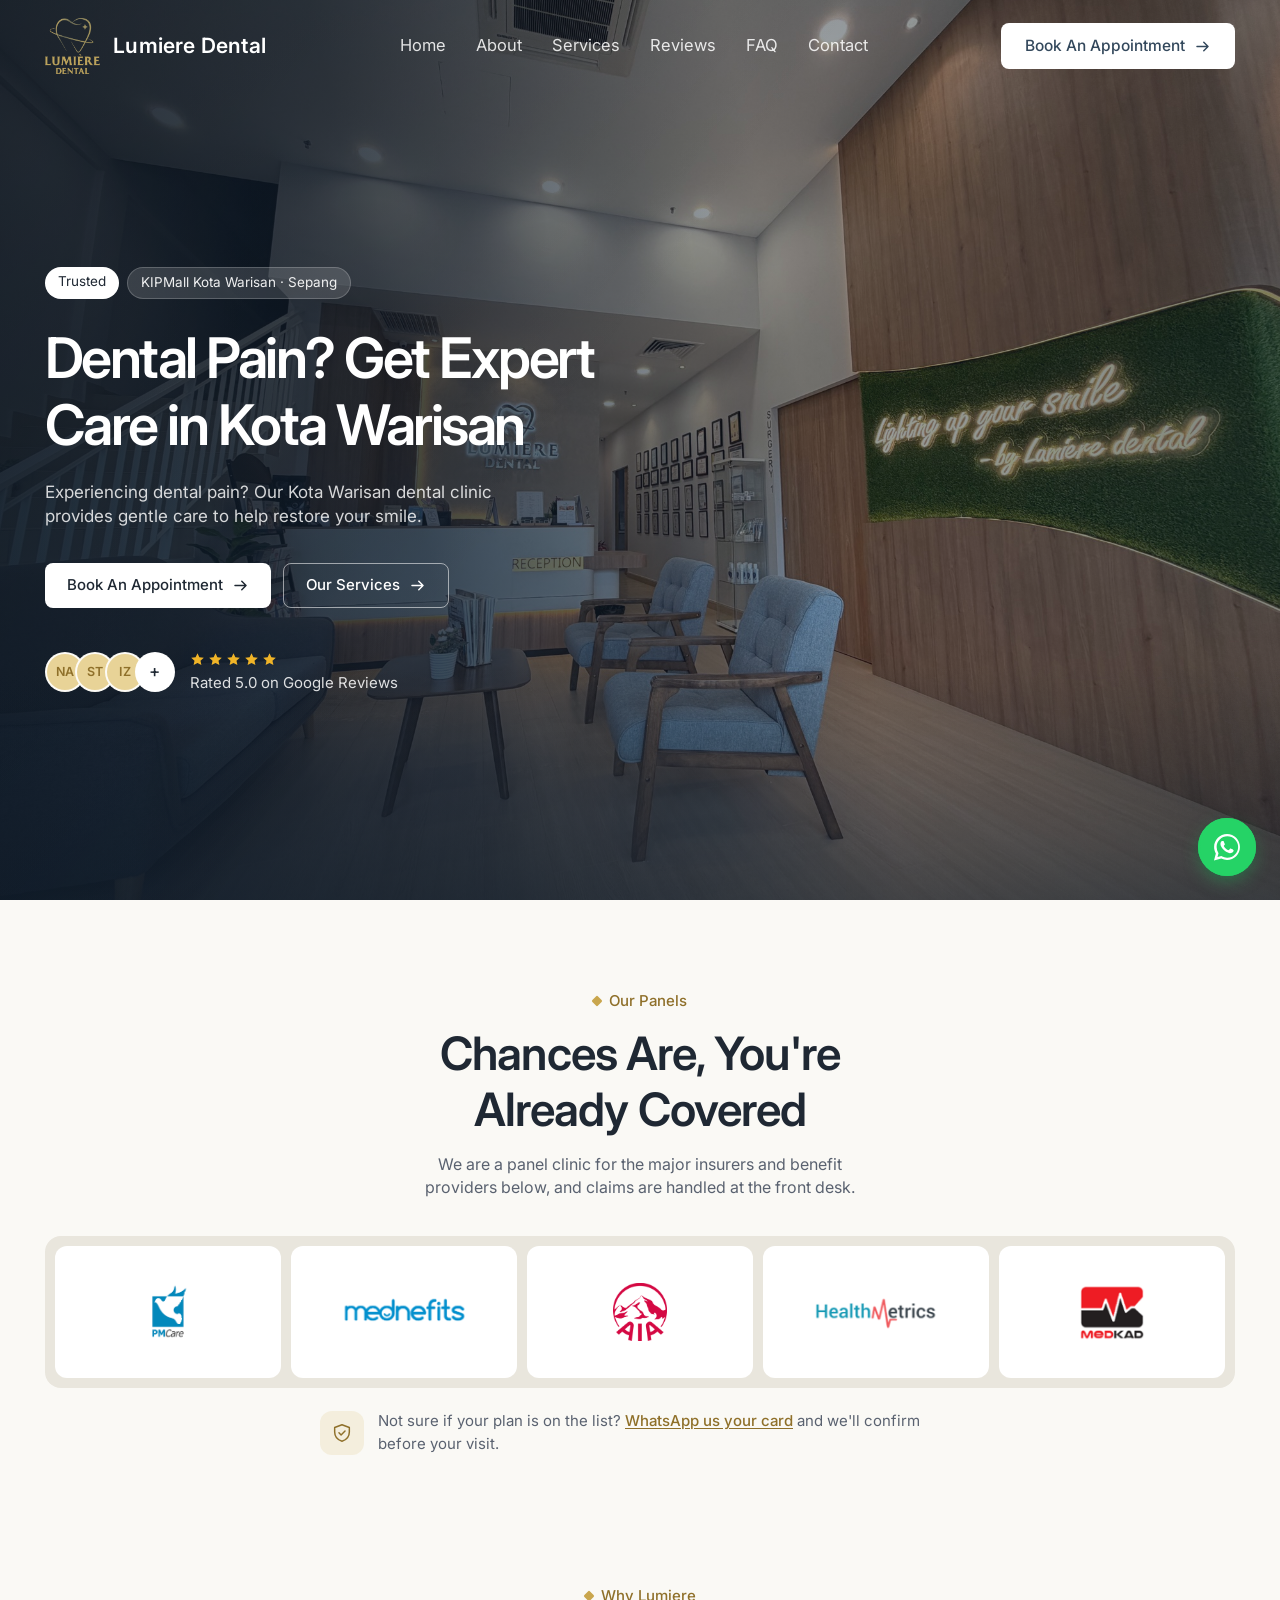
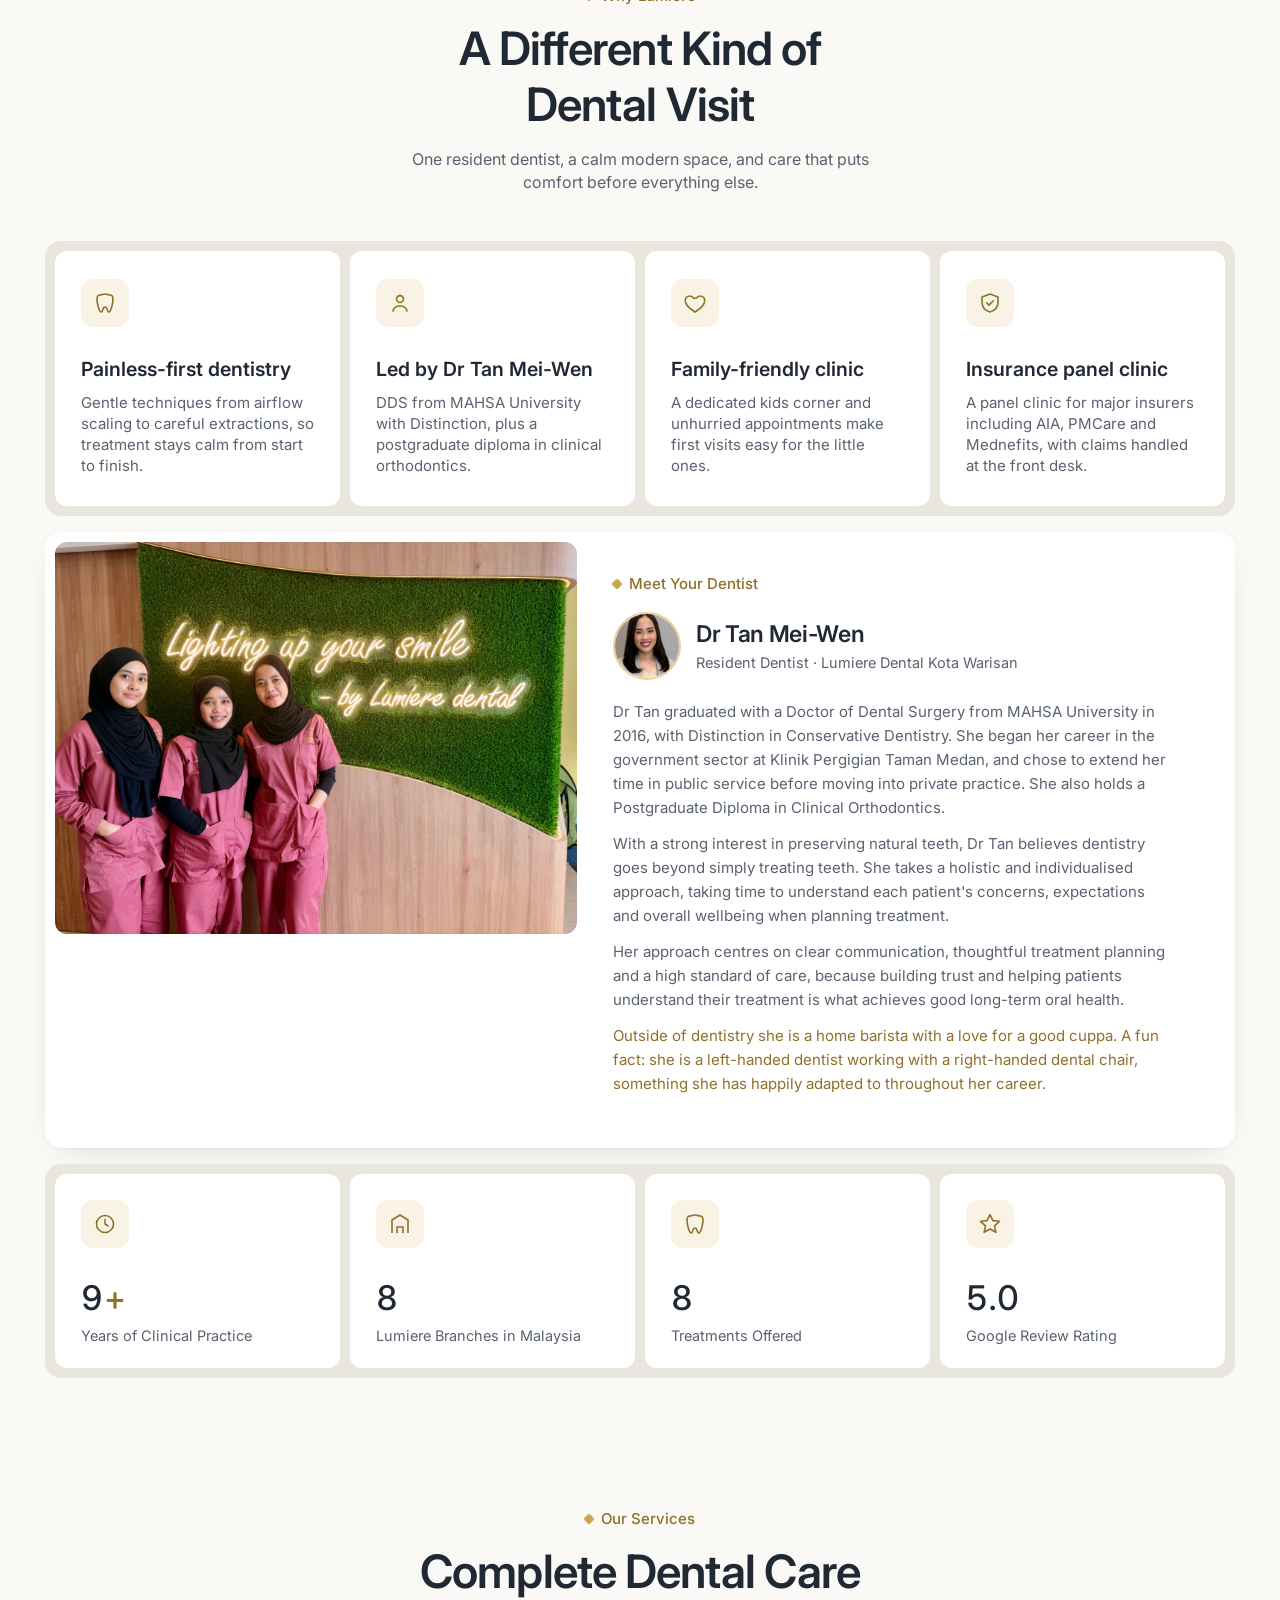
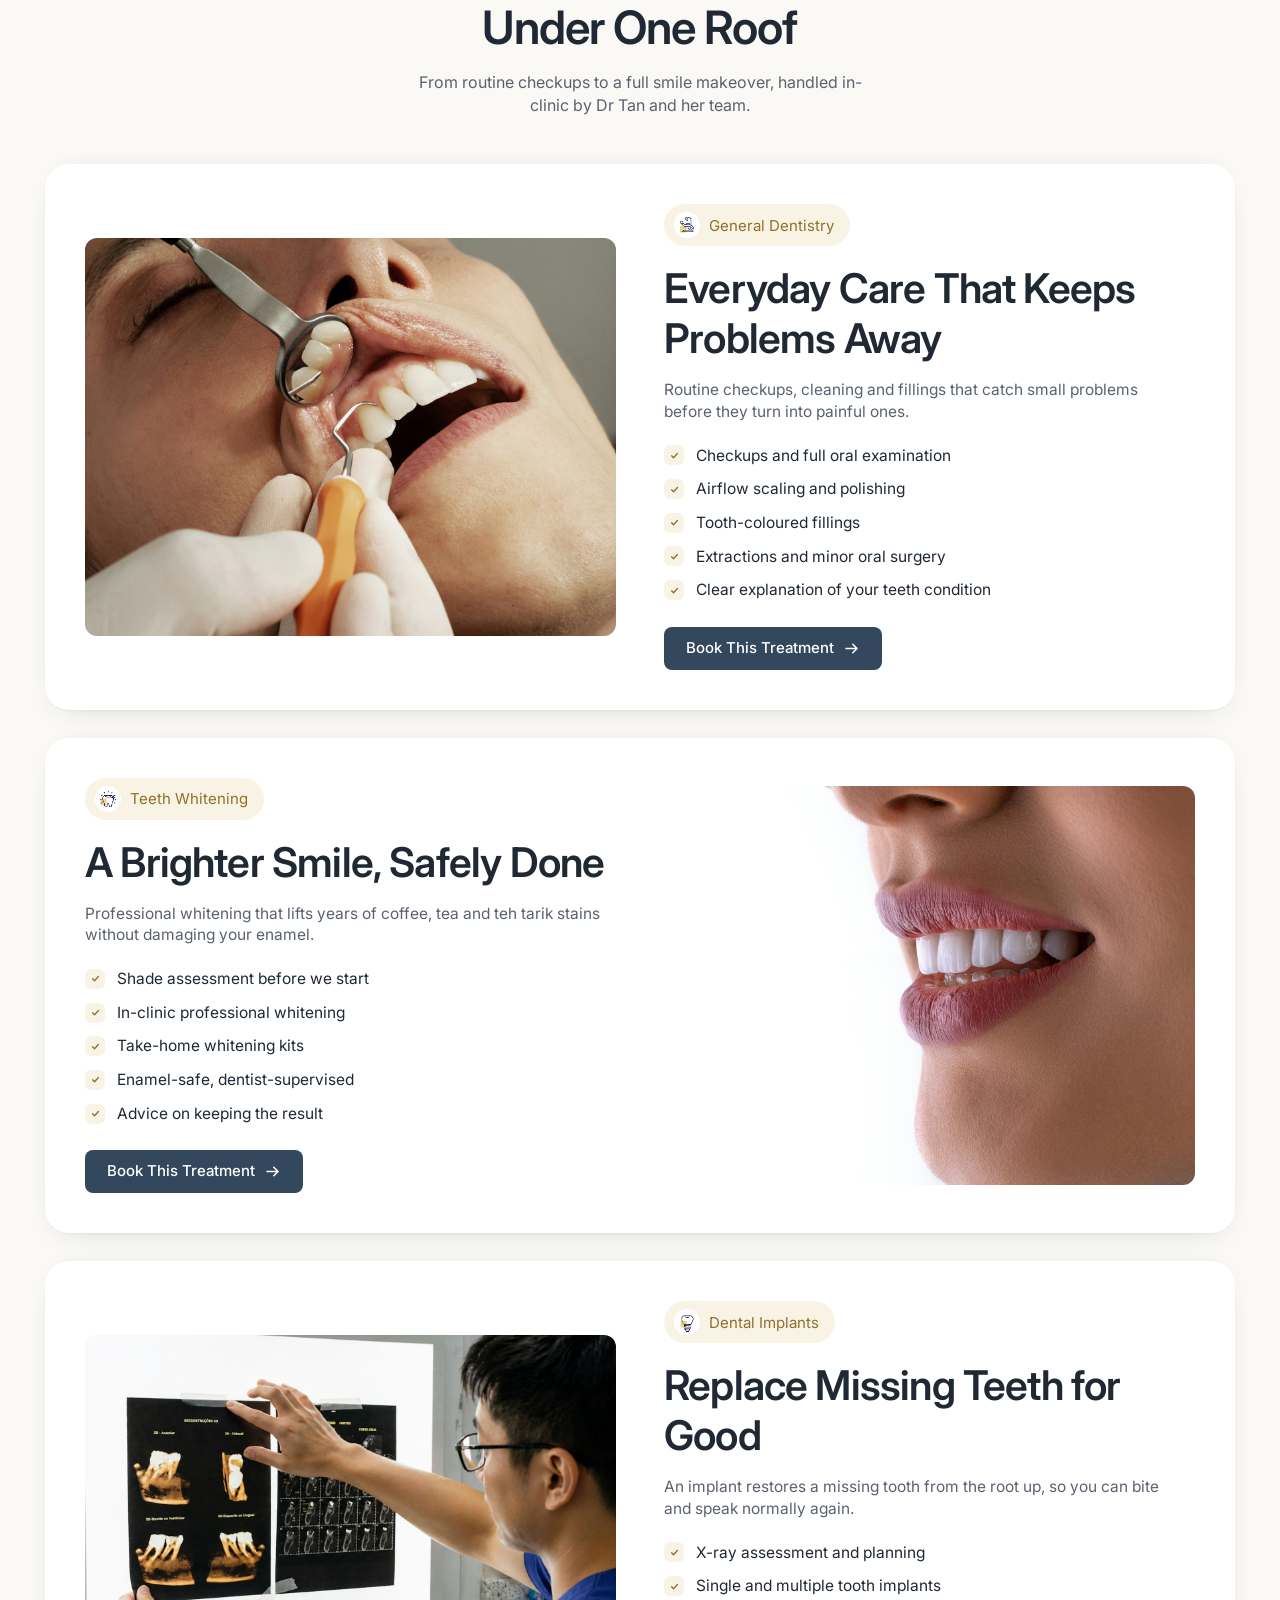
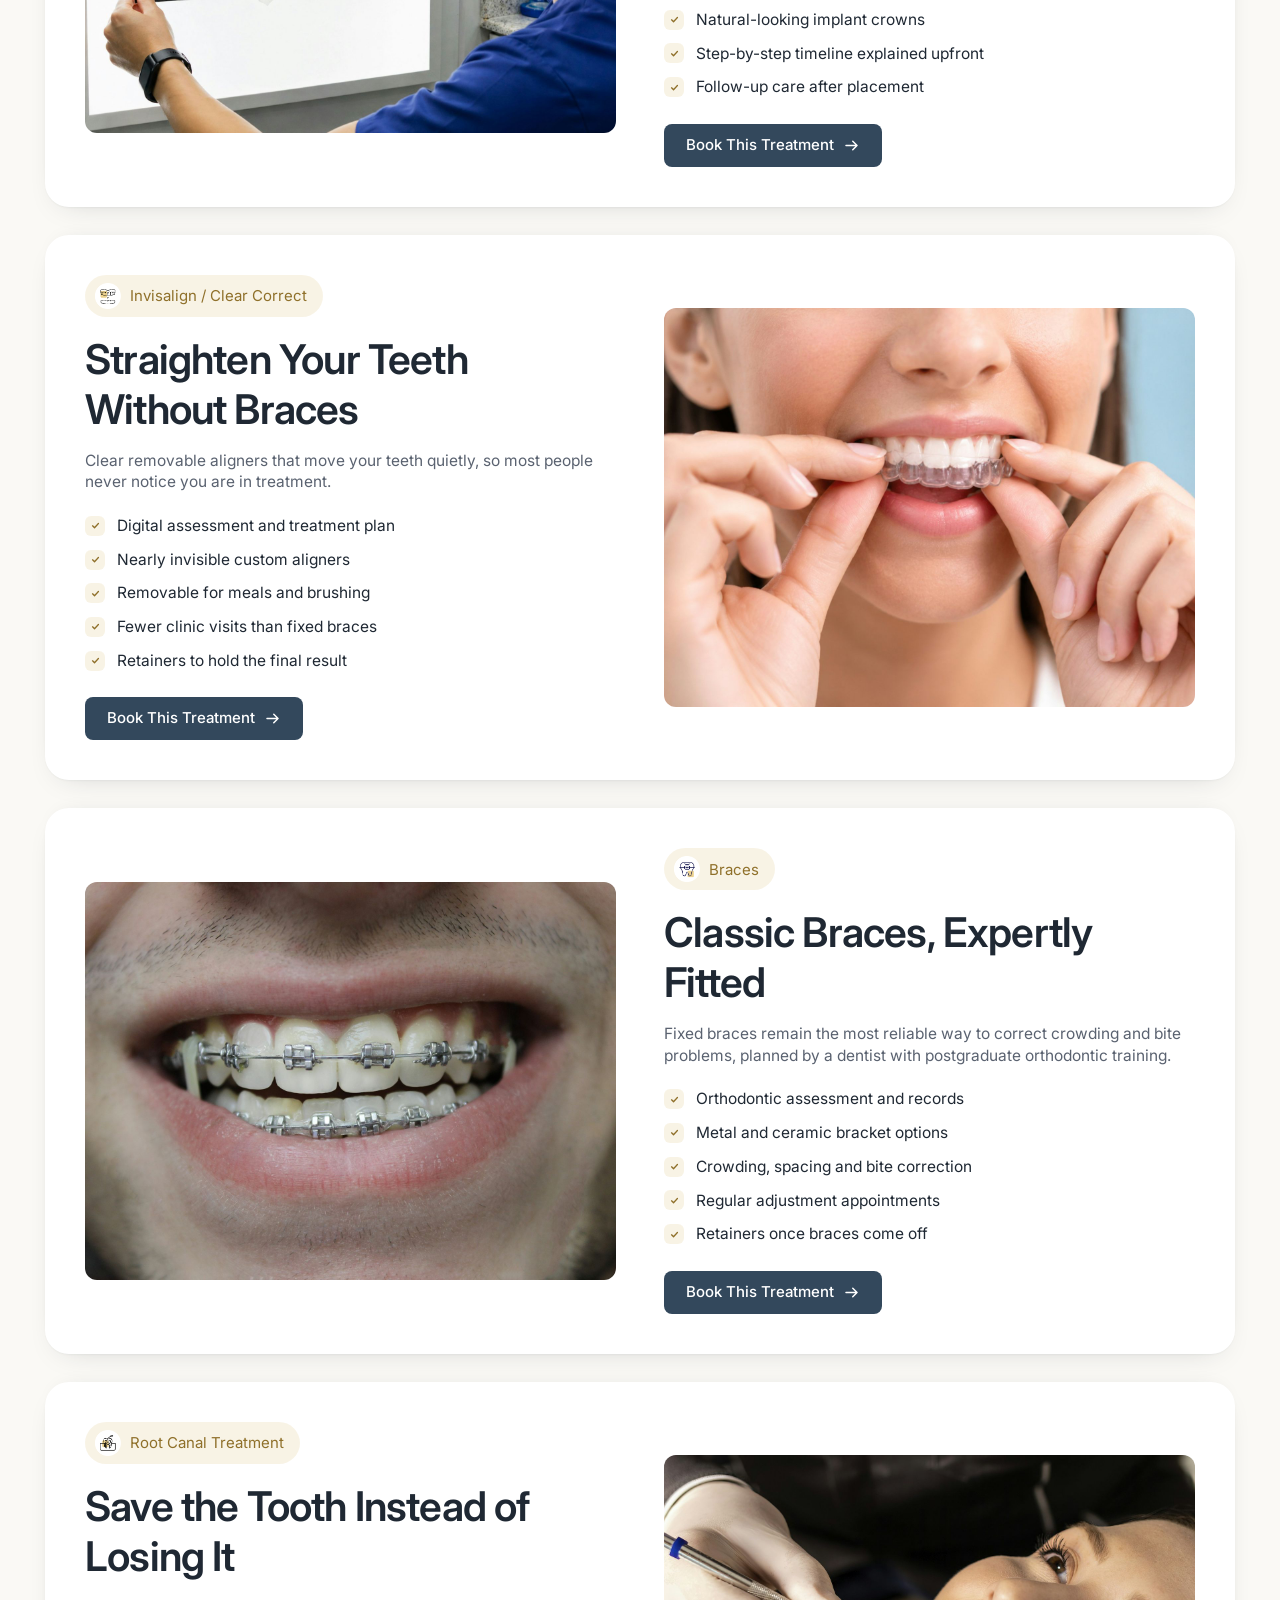
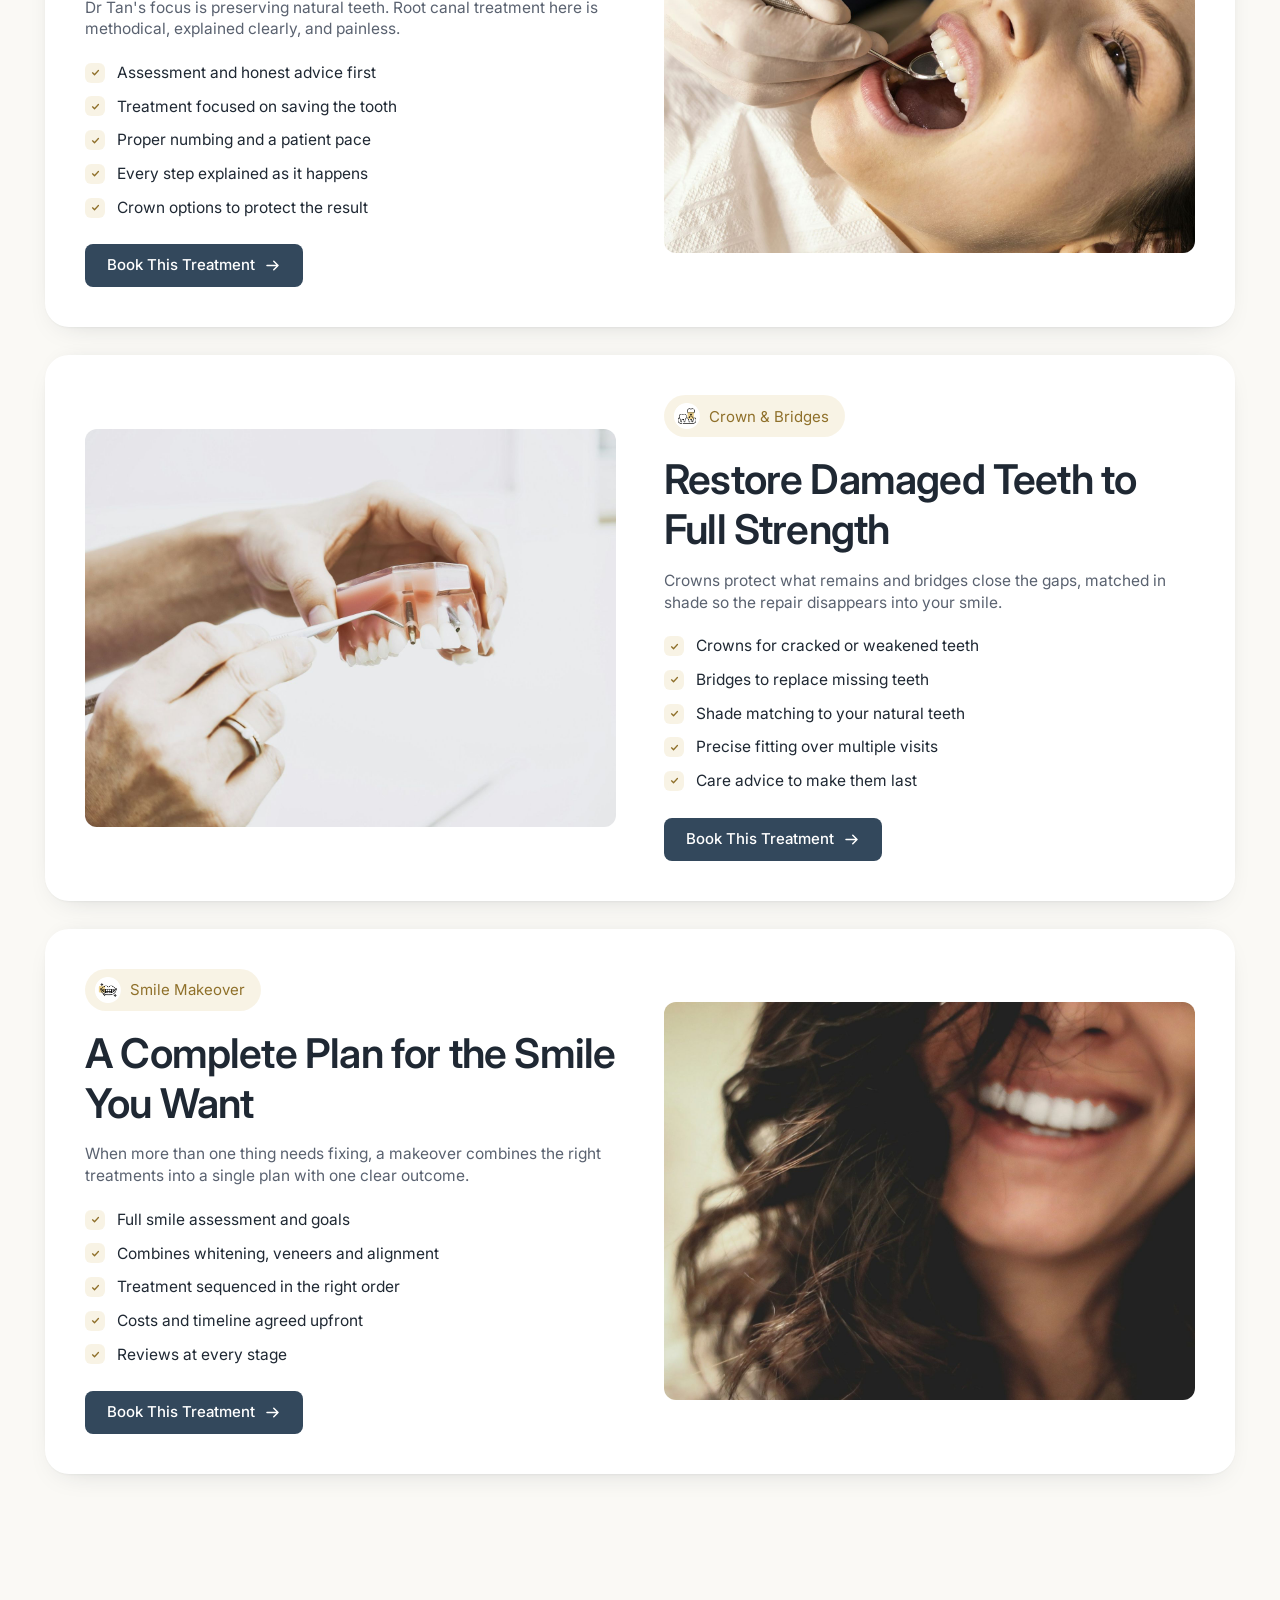
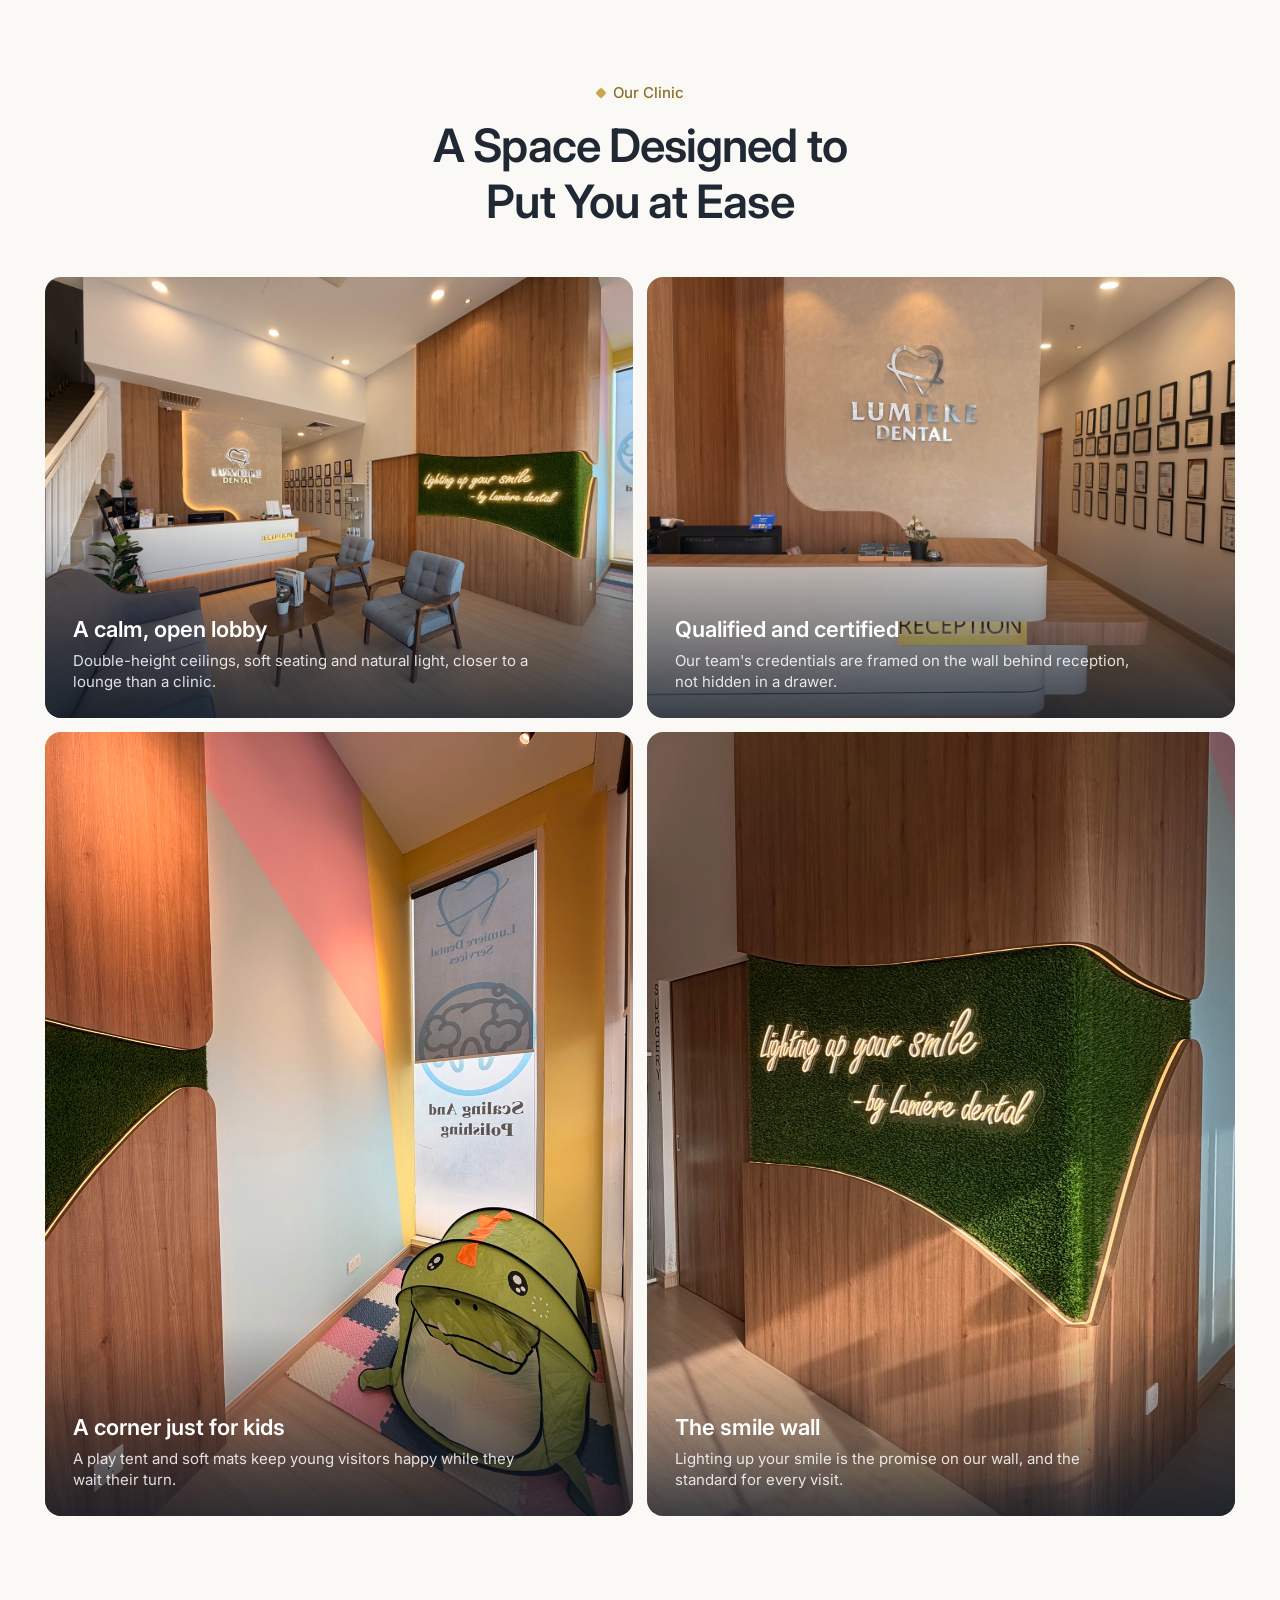
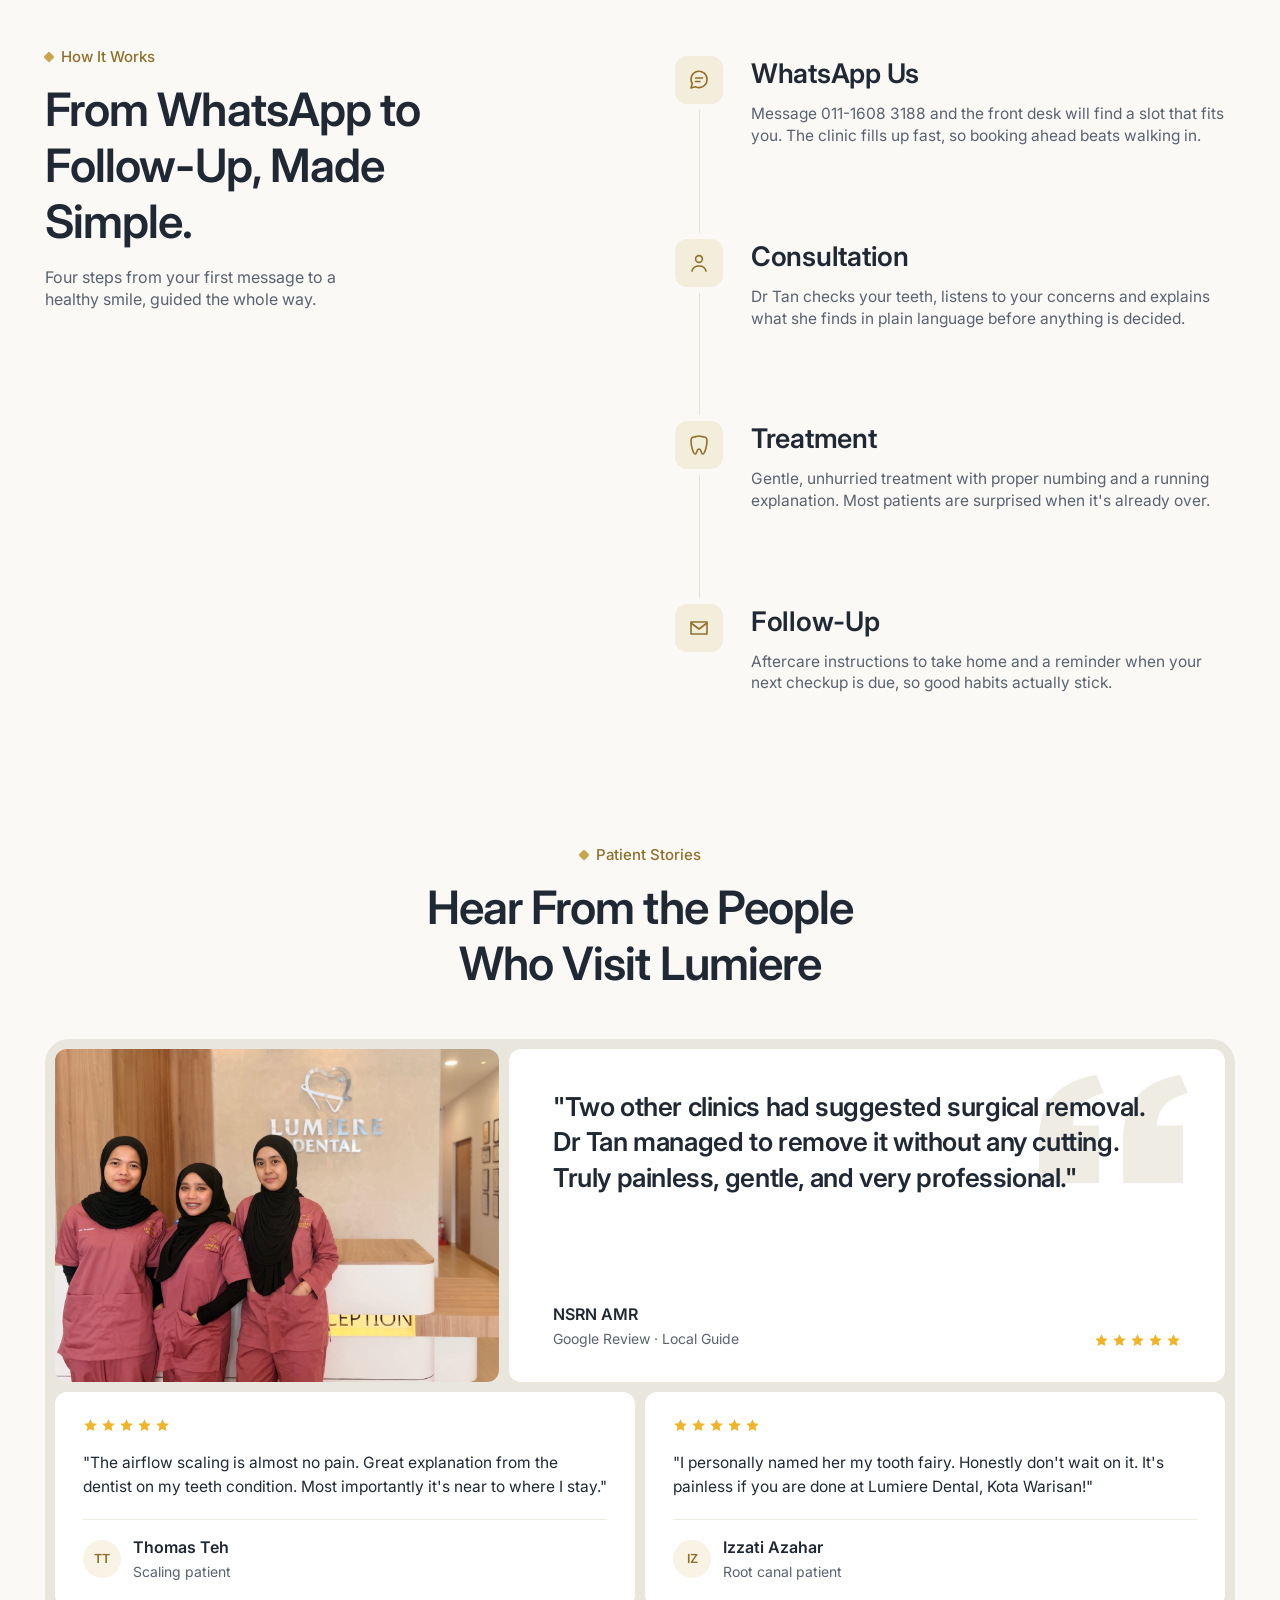
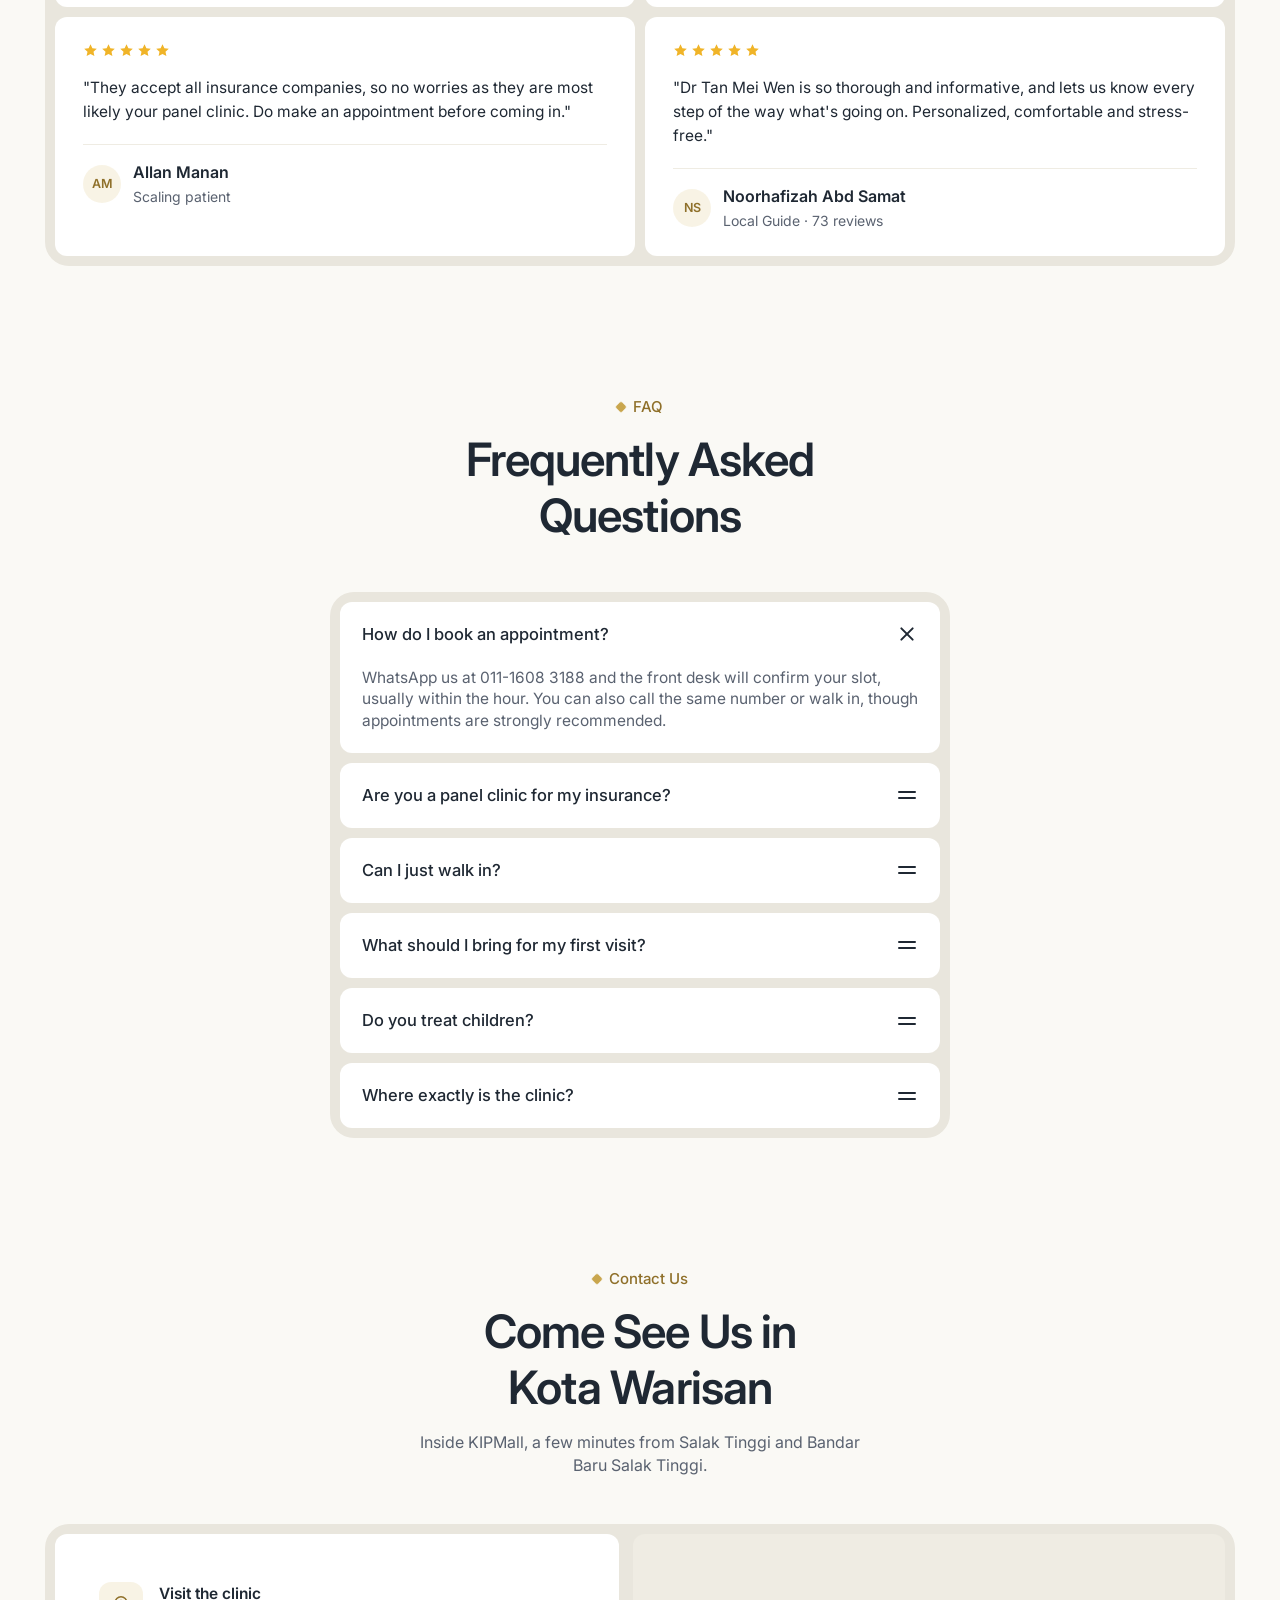
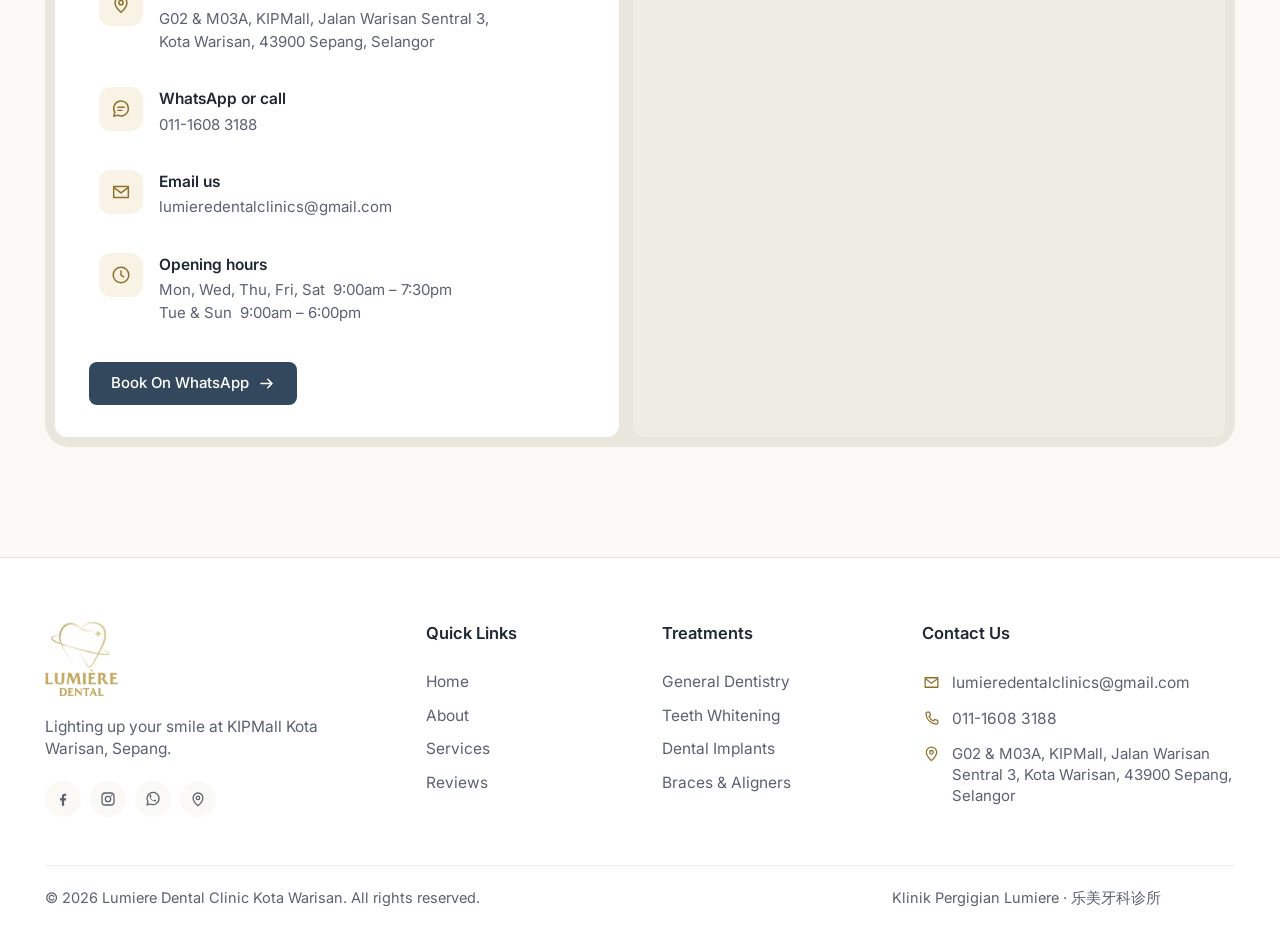
<file: index.html>
<!DOCTYPE html>
<html lang="en">
<head>
<meta charset="UTF-8">
<meta name="viewport" content="width=device-width, initial-scale=1.0">
<title>Dental Pain? Get Expert Care in Kota Warisan &ndash; Lumiere Dental</title>
<meta name="description" content="Experiencing dental pain? Our Kota Warisan dental clinic provides gentle care to help restore your smile. General dentistry, whitening, implants, braces and more at KIPMall Kota Warisan, Sepang.">
<link rel="icon" type="image/png" href="assets/favicon.png">
<link rel="preconnect" href="https://fonts.googleapis.com">
<link rel="preconnect" href="https://fonts.gstatic.com" crossorigin>
<link rel="stylesheet" href="https://fonts.googleapis.com/css2?family=Inter:wght@400;500;600&display=swap">
<link rel="stylesheet" href="https://api.fontshare.com/v2/css?f[]=satoshi@500,700&display=swap">
<link rel="stylesheet" href="css/style.css">
</head>
<body>

<!-- ============ NAV ============ -->
<header class="site-nav" id="siteNav">
  <div class="nav-inner">
    <a class="nav-logo" href="#home" aria-label="Lumiere Dental Kota Warisan">
      <img src="assets/logo-gold.png" alt="Lumiere Dental">
      <span>Lumiere Dental</span>
    </a>
    <nav class="nav-links" id="navLinks" aria-label="Main">
      <a href="#home">Home</a>
      <a href="#about">About</a>
      <a href="#services">Services</a>
      <a href="#reviews">Reviews</a>
      <a href="#faq">FAQ</a>
      <a href="#contact">Contact</a>
    </nav>
    <div class="nav-cta">
      <a class="btn btn-primary" href="https://wa.me/601116083188?text=Hi%20Lumiere%20Dental%20Kota%20Warisan%2C%20I%27d%20like%20to%20book%20an%20appointment." target="_blank" rel="noopener">
        Book An Appointment
        <svg viewBox="0 0 20 20" fill="none" aria-hidden="true"><path d="M3.5 10h13m0 0-5-5m5 5-5 5" stroke="currentColor" stroke-width="1.7" stroke-linecap="round" stroke-linejoin="round"/></svg>
      </a>
    </div>
    <button class="nav-burger" id="navBurger" aria-label="Open menu" aria-expanded="false">
      <span></span><span></span>
    </button>
  </div>
  <div class="nav-drawer" id="navDrawer">
    <a href="#home">Home</a>
    <a href="#about">About</a>
    <a href="#services">Services</a>
    <a href="#reviews">Reviews</a>
    <a href="#faq">FAQ</a>
    <a href="#contact">Contact</a>
    <a class="btn btn-primary" href="https://wa.me/601116083188?text=Hi%20Lumiere%20Dental%20Kota%20Warisan%2C%20I%27d%20like%20to%20book%20an%20appointment." target="_blank" rel="noopener">Book An Appointment
      <svg viewBox="0 0 20 20" fill="none" aria-hidden="true"><path d="M3.5 10h13m0 0-5-5m5 5-5 5" stroke="currentColor" stroke-width="1.7" stroke-linecap="round" stroke-linejoin="round"/></svg>
    </a>
  </div>
</header>

<!-- ============ HERO ============ -->
<section class="hero" id="home">
  <div class="hero-bg">
    <img src="assets/hero-lobby.jpg" alt="The Lumiere Dental Kota Warisan lobby">
  </div>
  <div class="hero-mask" aria-hidden="true"></div>
  <div class="hero-container">
    <div class="hero-badges" data-appear style="--d:.05s">
      <span class="badge badge-solid">Trusted</span>
      <span class="badge badge-soft">KIPMall Kota Warisan &middot; Sepang</span>
    </div>
    <h1 data-appear style="--d:.15s">Dental Pain? Get Expert<br>Care in Kota Warisan</h1>
    <p class="hero-sub" data-appear style="--d:.3s">Experiencing dental pain? Our Kota Warisan dental clinic provides gentle care to help restore your smile.</p>
    <div class="hero-actions" data-appear style="--d:.42s">
      <a class="btn btn-light" href="https://wa.me/601116083188?text=Hi%20Lumiere%20Dental%20Kota%20Warisan%2C%20I%27d%20like%20to%20book%20an%20appointment." target="_blank" rel="noopener">
        Book An Appointment
        <svg viewBox="0 0 20 20" fill="none" aria-hidden="true"><path d="M3.5 10h13m0 0-5-5m5 5-5 5" stroke="currentColor" stroke-width="1.7" stroke-linecap="round" stroke-linejoin="round"/></svg>
      </a>
      <a class="btn btn-ghost" href="#services">
        Our Services
        <svg viewBox="0 0 20 20" fill="none" aria-hidden="true"><path d="M3.5 10h13m0 0-5-5m5 5-5 5" stroke="currentColor" stroke-width="1.7" stroke-linecap="round" stroke-linejoin="round"/></svg>
      </a>
    </div>
    <div class="hero-proof" data-appear style="--d:.54s">
      <div class="hero-avatars" aria-hidden="true">
        <span>NA</span><span>ST</span><span>IZ</span><span class="plus">+</span>
      </div>
      <div class="hero-proof-text">
        <div class="stars" aria-label="Five star rating">
          <svg viewBox="0 0 20 20"><path d="M10 1.6l2.5 5.4 5.9.6-4.4 4 1.2 5.8L10 14.5l-5.2 2.9 1.2-5.8-4.4-4 5.9-.6z"/></svg>
          <svg viewBox="0 0 20 20"><path d="M10 1.6l2.5 5.4 5.9.6-4.4 4 1.2 5.8L10 14.5l-5.2 2.9 1.2-5.8-4.4-4 5.9-.6z"/></svg>
          <svg viewBox="0 0 20 20"><path d="M10 1.6l2.5 5.4 5.9.6-4.4 4 1.2 5.8L10 14.5l-5.2 2.9 1.2-5.8-4.4-4 5.9-.6z"/></svg>
          <svg viewBox="0 0 20 20"><path d="M10 1.6l2.5 5.4 5.9.6-4.4 4 1.2 5.8L10 14.5l-5.2 2.9 1.2-5.8-4.4-4 5.9-.6z"/></svg>
          <svg viewBox="0 0 20 20"><path d="M10 1.6l2.5 5.4 5.9.6-4.4 4 1.2 5.8L10 14.5l-5.2 2.9 1.2-5.8-4.4-4 5.9-.6z"/></svg>
        </div>
        <p>Rated 5.0 on Google Reviews</p>
      </div>
    </div>
  </div>
</section>

<!-- ============ PANELS ============ -->
<section class="section section-panels" id="panels">
  <div class="container">
    <div class="section-head panel-head" data-appear>
      <p class="eyebrow"><span class="diamond" aria-hidden="true"></span>Our Panels</p>
      <h2>Chances Are, You're<br>Already Covered</h2>
      <p class="section-sub">We are a panel clinic for the major insurers and benefit providers below, and claims are handled at the front desk.</p>
    </div>
    <div class="panel-tray" data-appear-group>
      <div class="panel-item" data-appear style="--d:.04s"><img src="assets/panels/pmcare.png" alt="PMCare"></div>
      <div class="panel-item" data-appear style="--d:.1s"><img src="assets/panels/mednefits.png" alt="Mednefits"></div>
      <div class="panel-item" data-appear style="--d:.16s"><img src="assets/panels/aia.png" alt="AIA"></div>
      <div class="panel-item" data-appear style="--d:.22s"><img src="assets/panels/healthmetrics.png" alt="HealthMetrics"></div>
      <div class="panel-item" data-appear style="--d:.28s"><img src="assets/panels/medkad.png" alt="MedKad"></div>
    </div>
    <p class="panel-note" data-appear>
      <span class="ct-icon" aria-hidden="true">
        <svg viewBox="0 0 24 24" fill="none"><path d="M12 3 4 6v5c0 5 3.4 8.6 8 10 4.6-1.4 8-5 8-10V6l-8-3Z" stroke="currentColor" stroke-width="1.6" stroke-linejoin="round"/><path d="m8.7 11.8 2.3 2.3 4.3-4.3" stroke="currentColor" stroke-width="1.6" stroke-linecap="round" stroke-linejoin="round"/></svg>
      </span>
      <span>Not sure if your plan is on the list? <a href="https://wa.me/601116083188?text=Hi%2C%20could%20you%20check%20if%20my%20insurance%20panel%20is%20accepted%3F" target="_blank" rel="noopener">WhatsApp us your card</a> and we'll confirm before your visit.</span>
    </p>
  </div>
</section>

<!-- ============ ABOUT ============ -->
<section class="section" id="about">
  <div class="container">
    <div class="section-head" data-appear>
      <p class="eyebrow"><span class="diamond" aria-hidden="true"></span>Why Lumiere</p>
      <h2>A Different Kind of<br>Dental Visit</h2>
      <p class="section-sub">One resident dentist, a calm modern space, and care that puts comfort before everything else.</p>
    </div>

    <div class="vision-tray" data-appear-group>
      <div class="vision-card" data-appear style="--d:.05s">
        <div class="icon-tile" aria-hidden="true">
          <svg viewBox="0 0 24 24" fill="none"><path d="M12 3c-2.4 0-3.1 1-5 1S4 5.6 4 8c0 4.5 2.2 13 4.3 13 1.6 0 1.2-5 3.7-5s2.1 5 3.7 5C17.8 21 20 12.5 20 8c0-2.4-1.1-4-3-4s-2.6-1-5-1Z" stroke="currentColor" stroke-width="1.6" stroke-linejoin="round"/></svg>
        </div>
        <h3>Painless-first dentistry</h3>
        <p>Gentle techniques from airflow scaling to careful extractions, so treatment stays calm from start to finish.</p>
      </div>
      <div class="vision-card" data-appear style="--d:.13s">
        <div class="icon-tile" aria-hidden="true">
          <svg viewBox="0 0 24 24" fill="none"><circle cx="12" cy="8" r="3.4" stroke="currentColor" stroke-width="1.6"/><path d="M5 20c.8-3.3 3.6-5 7-5s6.2 1.7 7 5" stroke="currentColor" stroke-width="1.6" stroke-linecap="round"/></svg>
        </div>
        <h3>Led by Dr Tan Mei-Wen</h3>
        <p>DDS from MAHSA University with Distinction, plus a postgraduate diploma in clinical orthodontics.</p>
      </div>
      <div class="vision-card" data-appear style="--d:.21s">
        <div class="icon-tile" aria-hidden="true">
          <svg viewBox="0 0 24 24" fill="none"><path d="M12 21s-7.5-4.6-9.3-9.1C1.3 8.4 3.2 5 6.6 5c2 0 3.4 1 4 2.2h2.8C14 6 15.4 5 17.4 5c3.4 0 5.3 3.4 3.9 6.9C19.5 16.4 12 21 12 21Z" stroke="currentColor" stroke-width="1.6" stroke-linejoin="round"/></svg>
        </div>
        <h3>Family-friendly clinic</h3>
        <p>A dedicated kids corner and unhurried appointments make first visits easy for the little ones.</p>
      </div>
      <div class="vision-card" data-appear style="--d:.29s">
        <div class="icon-tile" aria-hidden="true">
          <svg viewBox="0 0 24 24" fill="none"><path d="M12 3 4 6v5c0 5 3.4 8.6 8 10 4.6-1.4 8-5 8-10V6l-8-3Z" stroke="currentColor" stroke-width="1.6" stroke-linejoin="round"/><path d="m8.7 11.8 2.3 2.3 4.3-4.3" stroke="currentColor" stroke-width="1.6" stroke-linecap="round" stroke-linejoin="round"/></svg>
        </div>
        <h3>Insurance panel clinic</h3>
        <p>A panel clinic for major insurers including AIA, PMCare and Mednefits, with claims handled at the front desk.</p>
      </div>
    </div>

    <!-- Dr Tan biography -->
    <div class="doc-block" data-appear>
      <figure class="doc-photo">
        <img src="assets/team-neon.jpg" alt="The Lumiere Dental Kota Warisan team at the clinic's neon smile wall">
      </figure>
      <div class="doc-body">
        <p class="eyebrow eyebrow-left"><span class="diamond" aria-hidden="true"></span>Meet Your Dentist</p>
        <div class="doc-id">
          <img class="doc-avatar" src="assets/dr-tan.jpg" alt="Dr Tan Mei-Wen">
          <div>
            <h3>Dr Tan Mei-Wen</h3>
            <p class="doc-role">Resident Dentist &middot; Lumiere Dental Kota Warisan</p>
          </div>
        </div>
        <p>Dr Tan graduated with a Doctor of Dental Surgery from MAHSA University in 2016, with Distinction in Conservative Dentistry. She began her career in the government sector at Klinik Pergigian Taman Medan, and chose to extend her time in public service before moving into private practice. She also holds a Postgraduate Diploma in Clinical Orthodontics.</p>
        <p>With a strong interest in preserving natural teeth, Dr Tan believes dentistry goes beyond simply treating teeth. She takes a holistic and individualised approach, taking time to understand each patient's concerns, expectations and overall wellbeing when planning treatment.</p>
        <p>Her approach centres on clear communication, thoughtful treatment planning and a high standard of care, because building trust and helping patients understand their treatment is what achieves good long-term oral health.</p>
        <p class="doc-fun">Outside of dentistry she is a home barista with a love for a good cuppa. A fun fact: she is a left-handed dentist working with a right-handed dental chair, something she has happily adapted to throughout her career.</p>
      </div>
    </div>

    <div class="stats-tray" id="stats">
      <div class="stat-card" data-appear style="--d:.05s">
        <div class="icon-tile" aria-hidden="true">
          <svg viewBox="0 0 24 24" fill="none"><circle cx="12" cy="12" r="8.5" stroke="currentColor" stroke-width="1.6"/><path d="M12 7.5V12l3 2" stroke="currentColor" stroke-width="1.6" stroke-linecap="round"/></svg>
        </div>
        <p class="stat-num"><span data-count-to="9">0</span><em>+</em></p>
        <p class="stat-label">Years of Clinical Practice</p>
      </div>
      <div class="stat-card" data-appear style="--d:.15s">
        <div class="icon-tile" aria-hidden="true">
          <svg viewBox="0 0 24 24" fill="none"><path d="M4 21V8l8-5 8 5v13" stroke="currentColor" stroke-width="1.6" stroke-linejoin="round"/><path d="M9 21v-6h6v6" stroke="currentColor" stroke-width="1.6" stroke-linejoin="round"/></svg>
        </div>
        <p class="stat-num"><span data-count-to="8">0</span></p>
        <p class="stat-label">Lumiere Branches in Malaysia</p>
      </div>
      <div class="stat-card" data-appear style="--d:.25s">
        <div class="icon-tile" aria-hidden="true">
          <svg viewBox="0 0 24 24" fill="none"><path d="M12 3c-2.4 0-3.1 1-5 1S4 5.6 4 8c0 4.5 2.2 13 4.3 13 1.6 0 1.2-5 3.7-5s2.1 5 3.7 5C17.8 21 20 12.5 20 8c0-2.4-1.1-4-3-4s-2.6-1-5-1Z" stroke="currentColor" stroke-width="1.6" stroke-linejoin="round"/></svg>
        </div>
        <p class="stat-num"><span data-count-to="8">0</span></p>
        <p class="stat-label">Treatments Offered</p>
      </div>
      <div class="stat-card" data-appear style="--d:.35s">
        <div class="icon-tile" aria-hidden="true">
          <svg viewBox="0 0 24 24" fill="none"><path d="M12 2.6l2.9 6 6.6.7-5 4.5 1.4 6.5L12 17l-5.9 3.3 1.4-6.5-5-4.5 6.6-.7z" stroke="currentColor" stroke-width="1.6" stroke-linejoin="round"/></svg>
        </div>
        <p class="stat-num"><span data-count-to="5" data-dec="1">0.0</span></p>
        <p class="stat-label">Google Review Rating</p>
      </div>
    </div>
  </div>
</section>

<!-- ============ SERVICES ============ -->
<section class="section section-services" id="services">
  <div class="container">
    <div class="section-head" data-appear>
      <p class="eyebrow"><span class="diamond" aria-hidden="true"></span>Our Services</p>
      <h2>Complete Dental Care<br>Under One Roof</h2>
      <p class="section-sub">From routine checkups to a full smile makeover, handled in-clinic by Dr Tan and her team.</p>
    </div>

    <div class="svc-stack">

      <article class="svc-card">
        <div class="svc-media"><img src="assets/svc-scaling.jpg" alt="A dental checkup with mirror and scaler"></div>
        <div class="svc-body">
          <span class="pill"><img src="assets/icons/general.png" alt="">General Dentistry</span>
          <h2>Everyday Care That Keeps Problems Away</h2>
          <p>Routine checkups, cleaning and fillings that catch small problems before they turn into painful ones.</p>
          <ul class="check-list">
            <li>Checkups and full oral examination</li>
            <li>Airflow scaling and polishing</li>
            <li>Tooth-coloured fillings</li>
            <li>Extractions and minor oral surgery</li>
            <li>Clear explanation of your teeth condition</li>
          </ul>
          <a class="btn btn-primary svc-cta" href="https://wa.me/601116083188?text=Hi%2C%20I%27d%20like%20to%20ask%20about%20General%20Dentistry%20at%20Lumiere%20Kota%20Warisan." target="_blank" rel="noopener">Book This Treatment
            <svg viewBox="0 0 20 20" fill="none" aria-hidden="true"><path d="M3.5 10h13m0 0-5-5m5 5-5 5" stroke="currentColor" stroke-width="1.7" stroke-linecap="round" stroke-linejoin="round"/></svg>
          </a>
        </div>
      </article>

      <article class="svc-card svc-flip">
        <div class="svc-media"><img src="assets/svc-whitening.jpg" alt="A bright white smile after whitening"></div>
        <div class="svc-body">
          <span class="pill"><img src="assets/icons/whitening.png" alt="">Teeth Whitening</span>
          <h2>A Brighter Smile, Safely Done</h2>
          <p>Professional whitening that lifts years of coffee, tea and teh tarik stains without damaging your enamel.</p>
          <ul class="check-list">
            <li>Shade assessment before we start</li>
            <li>In-clinic professional whitening</li>
            <li>Take-home whitening kits</li>
            <li>Enamel-safe, dentist-supervised</li>
            <li>Advice on keeping the result</li>
          </ul>
          <a class="btn btn-primary svc-cta" href="https://wa.me/601116083188?text=Hi%2C%20I%27d%20like%20to%20ask%20about%20Teeth%20Whitening%20at%20Lumiere%20Kota%20Warisan." target="_blank" rel="noopener">Book This Treatment
            <svg viewBox="0 0 20 20" fill="none" aria-hidden="true"><path d="M3.5 10h13m0 0-5-5m5 5-5 5" stroke="currentColor" stroke-width="1.7" stroke-linecap="round" stroke-linejoin="round"/></svg>
          </a>
        </div>
      </article>

      <article class="svc-card">
        <div class="svc-media"><img src="assets/svc-implants.jpg" alt="A dentist reviewing dental x-rays"></div>
        <div class="svc-body">
          <span class="pill"><img src="assets/icons/implants.png" alt="">Dental Implants</span>
          <h2>Replace Missing Teeth for Good</h2>
          <p>An implant restores a missing tooth from the root up, so you can bite and speak normally again.</p>
          <ul class="check-list">
            <li>X-ray assessment and planning</li>
            <li>Single and multiple tooth implants</li>
            <li>Natural-looking implant crowns</li>
            <li>Step-by-step timeline explained upfront</li>
            <li>Follow-up care after placement</li>
          </ul>
          <a class="btn btn-primary svc-cta" href="https://wa.me/601116083188?text=Hi%2C%20I%27d%20like%20to%20ask%20about%20Dental%20Implants%20at%20Lumiere%20Kota%20Warisan." target="_blank" rel="noopener">Book This Treatment
            <svg viewBox="0 0 20 20" fill="none" aria-hidden="true"><path d="M3.5 10h13m0 0-5-5m5 5-5 5" stroke="currentColor" stroke-width="1.7" stroke-linecap="round" stroke-linejoin="round"/></svg>
          </a>
        </div>
      </article>

      <article class="svc-card svc-flip">
        <div class="svc-media"><img src="assets/svc-invisalign.jpg" alt="A clear aligner being placed over teeth"></div>
        <div class="svc-body">
          <span class="pill"><img src="assets/icons/invisalign.png" alt="">Invisalign / Clear Correct</span>
          <h2>Straighten Your Teeth Without Braces</h2>
          <p>Clear removable aligners that move your teeth quietly, so most people never notice you are in treatment.</p>
          <ul class="check-list">
            <li>Digital assessment and treatment plan</li>
            <li>Nearly invisible custom aligners</li>
            <li>Removable for meals and brushing</li>
            <li>Fewer clinic visits than fixed braces</li>
            <li>Retainers to hold the final result</li>
          </ul>
          <a class="btn btn-primary svc-cta" href="https://wa.me/601116083188?text=Hi%2C%20I%27d%20like%20to%20ask%20about%20Invisalign%20or%20Clear%20Correct%20at%20Lumiere%20Kota%20Warisan." target="_blank" rel="noopener">Book This Treatment
            <svg viewBox="0 0 20 20" fill="none" aria-hidden="true"><path d="M3.5 10h13m0 0-5-5m5 5-5 5" stroke="currentColor" stroke-width="1.7" stroke-linecap="round" stroke-linejoin="round"/></svg>
          </a>
        </div>
      </article>

      <article class="svc-card">
        <div class="svc-media"><img src="assets/svc-braces.jpg" alt="Fixed braces on a set of teeth"></div>
        <div class="svc-body">
          <span class="pill"><img src="assets/icons/braces.png" alt="">Braces</span>
          <h2>Classic Braces, Expertly Fitted</h2>
          <p>Fixed braces remain the most reliable way to correct crowding and bite problems, planned by a dentist with postgraduate orthodontic training.</p>
          <ul class="check-list">
            <li>Orthodontic assessment and records</li>
            <li>Metal and ceramic bracket options</li>
            <li>Crowding, spacing and bite correction</li>
            <li>Regular adjustment appointments</li>
            <li>Retainers once braces come off</li>
          </ul>
          <a class="btn btn-primary svc-cta" href="https://wa.me/601116083188?text=Hi%2C%20I%27d%20like%20to%20ask%20about%20Braces%20at%20Lumiere%20Kota%20Warisan." target="_blank" rel="noopener">Book This Treatment
            <svg viewBox="0 0 20 20" fill="none" aria-hidden="true"><path d="M3.5 10h13m0 0-5-5m5 5-5 5" stroke="currentColor" stroke-width="1.7" stroke-linecap="round" stroke-linejoin="round"/></svg>
          </a>
        </div>
      </article>

      <article class="svc-card svc-flip">
        <div class="svc-media"><img src="assets/svc-rootcanal.jpg" alt="Root canal treatment in progress"></div>
        <div class="svc-body">
          <span class="pill"><img src="assets/icons/rootcanal.png" alt="">Root Canal Treatment</span>
          <h2>Save the Tooth Instead of Losing It</h2>
          <p>Dr Tan's focus is preserving natural teeth. Root canal treatment here is methodical, explained clearly, and painless.</p>
          <ul class="check-list">
            <li>Assessment and honest advice first</li>
            <li>Treatment focused on saving the tooth</li>
            <li>Proper numbing and a patient pace</li>
            <li>Every step explained as it happens</li>
            <li>Crown options to protect the result</li>
          </ul>
          <a class="btn btn-primary svc-cta" href="https://wa.me/601116083188?text=Hi%2C%20I%27d%20like%20to%20ask%20about%20Root%20Canal%20Treatment%20at%20Lumiere%20Kota%20Warisan." target="_blank" rel="noopener">Book This Treatment
            <svg viewBox="0 0 20 20" fill="none" aria-hidden="true"><path d="M3.5 10h13m0 0-5-5m5 5-5 5" stroke="currentColor" stroke-width="1.7" stroke-linecap="round" stroke-linejoin="round"/></svg>
          </a>
        </div>
      </article>

      <article class="svc-card">
        <div class="svc-media"><img src="assets/svc-crowns.jpg" alt="A dental bridge model held in a dentist's hands"></div>
        <div class="svc-body">
          <span class="pill"><img src="assets/icons/crowns.png" alt="">Crown &amp; Bridges</span>
          <h2>Restore Damaged Teeth to Full Strength</h2>
          <p>Crowns protect what remains and bridges close the gaps, matched in shade so the repair disappears into your smile.</p>
          <ul class="check-list">
            <li>Crowns for cracked or weakened teeth</li>
            <li>Bridges to replace missing teeth</li>
            <li>Shade matching to your natural teeth</li>
            <li>Precise fitting over multiple visits</li>
            <li>Care advice to make them last</li>
          </ul>
          <a class="btn btn-primary svc-cta" href="https://wa.me/601116083188?text=Hi%2C%20I%27d%20like%20to%20ask%20about%20Crown%20and%20Bridges%20at%20Lumiere%20Kota%20Warisan." target="_blank" rel="noopener">Book This Treatment
            <svg viewBox="0 0 20 20" fill="none" aria-hidden="true"><path d="M3.5 10h13m0 0-5-5m5 5-5 5" stroke="currentColor" stroke-width="1.7" stroke-linecap="round" stroke-linejoin="round"/></svg>
          </a>
        </div>
      </article>

      <article class="svc-card svc-flip">
        <div class="svc-media"><img src="assets/svc-makeover.jpg" alt="A confident smile after a smile makeover"></div>
        <div class="svc-body">
          <span class="pill"><img src="assets/icons/makeover.png" alt="">Smile Makeover</span>
          <h2>A Complete Plan for the Smile You Want</h2>
          <p>When more than one thing needs fixing, a makeover combines the right treatments into a single plan with one clear outcome.</p>
          <ul class="check-list">
            <li>Full smile assessment and goals</li>
            <li>Combines whitening, veneers and alignment</li>
            <li>Treatment sequenced in the right order</li>
            <li>Costs and timeline agreed upfront</li>
            <li>Reviews at every stage</li>
          </ul>
          <a class="btn btn-primary svc-cta" href="https://wa.me/601116083188?text=Hi%2C%20I%27d%20like%20to%20ask%20about%20a%20Smile%20Makeover%20at%20Lumiere%20Kota%20Warisan." target="_blank" rel="noopener">Book This Treatment
            <svg viewBox="0 0 20 20" fill="none" aria-hidden="true"><path d="M3.5 10h13m0 0-5-5m5 5-5 5" stroke="currentColor" stroke-width="1.7" stroke-linecap="round" stroke-linejoin="round"/></svg>
          </a>
        </div>
      </article>

    </div>
  </div>
</section>

<!-- ============ FACILITIES ============ -->
<section class="section" id="facilities">
  <div class="container">
    <div class="section-head" data-appear>
      <p class="eyebrow"><span class="diamond" aria-hidden="true"></span>Our Clinic</p>
      <h2>A Space Designed to<br>Put You at Ease</h2>
    </div>
    <div class="fac-grid" data-appear-group>
      <div class="fac-col">
        <figure class="fac-card ratio-land" data-appear style="--d:.05s">
          <img src="assets/lobby-reverse.jpg" alt="The lobby and waiting lounge">
          <figcaption>
            <h3>A calm, open lobby</h3>
            <p>Double-height ceilings, soft seating and natural light, closer to a lounge than a clinic.</p>
          </figcaption>
        </figure>
        <figure class="fac-card ratio-port" data-appear style="--d:.15s">
          <img src="assets/kids-corner.jpg" alt="The kids corner play area">
          <figcaption>
            <h3>A corner just for kids</h3>
            <p>A play tent and soft mats keep young visitors happy while they wait their turn.</p>
          </figcaption>
        </figure>
      </div>
      <div class="fac-col">
        <figure class="fac-card ratio-land" data-appear style="--d:.1s">
          <img src="assets/reception.jpg" alt="Reception desk with the certificate wall">
          <figcaption>
            <h3>Qualified and certified</h3>
            <p>Our team's credentials are framed on the wall behind reception, not hidden in a drawer.</p>
          </figcaption>
        </figure>
        <figure class="fac-card ratio-port" data-appear style="--d:.2s">
          <img src="assets/neon-wall.jpg" alt="The neon smile wall">
          <figcaption>
            <h3>The smile wall</h3>
            <p>Lighting up your smile is the promise on our wall, and the standard for every visit.</p>
          </figcaption>
        </figure>
      </div>
    </div>
  </div>
</section>

<!-- ============ HOW IT WORKS ============ -->
<section class="section" id="how">
  <div class="container">
    <div class="how-grid">
      <div class="how-left">
        <div class="how-sticky" data-appear>
          <p class="eyebrow eyebrow-left"><span class="diamond" aria-hidden="true"></span>How It Works</p>
          <h2>From WhatsApp to Follow-Up, Made Simple.</h2>
          <p class="section-sub-left">Four steps from your first message to a healthy smile, guided the whole way.</p>
        </div>
      </div>
      <div class="how-steps">
        <div class="how-step" data-appear>
          <div class="icon-tile" aria-hidden="true">
            <svg viewBox="0 0 24 24" fill="none"><path d="M20 11.5a8 8 0 0 1-11.6 7.2L4 20l1.3-4.4A8 8 0 1 1 20 11.5Z" stroke="currentColor" stroke-width="1.6" stroke-linejoin="round"/><path d="M8.5 10h7M8.5 13.5h4.5" stroke="currentColor" stroke-width="1.6" stroke-linecap="round"/></svg>
          </div>
          <div>
            <h3>WhatsApp Us</h3>
            <p>Message 011-1608 3188 and the front desk will find a slot that fits you. The clinic fills up fast, so booking ahead beats walking in.</p>
          </div>
        </div>
        <div class="how-step" data-appear>
          <div class="icon-tile" aria-hidden="true">
            <svg viewBox="0 0 24 24" fill="none"><circle cx="12" cy="8" r="3.4" stroke="currentColor" stroke-width="1.6"/><path d="M5 20c.8-3.3 3.6-5 7-5s6.2 1.7 7 5" stroke="currentColor" stroke-width="1.6" stroke-linecap="round"/></svg>
          </div>
          <div>
            <h3>Consultation</h3>
            <p>Dr Tan checks your teeth, listens to your concerns and explains what she finds in plain language before anything is decided.</p>
          </div>
        </div>
        <div class="how-step" data-appear>
          <div class="icon-tile" aria-hidden="true">
            <svg viewBox="0 0 24 24" fill="none"><path d="M12 3c-2.4 0-3.1 1-5 1S4 5.6 4 8c0 4.5 2.2 13 4.3 13 1.6 0 1.2-5 3.7-5s2.1 5 3.7 5C17.8 21 20 12.5 20 8c0-2.4-1.1-4-3-4s-2.6-1-5-1Z" stroke="currentColor" stroke-width="1.6" stroke-linejoin="round"/></svg>
          </div>
          <div>
            <h3>Treatment</h3>
            <p>Gentle, unhurried treatment with proper numbing and a running explanation. Most patients are surprised when it's already over.</p>
          </div>
        </div>
        <div class="how-step" data-appear>
          <div class="icon-tile" aria-hidden="true">
            <svg viewBox="0 0 24 24" fill="none"><path d="M4 6h16v12H4z" stroke="currentColor" stroke-width="1.6" stroke-linejoin="round"/><path d="m4 7 8 6 8-6" stroke="currentColor" stroke-width="1.6" stroke-linejoin="round"/></svg>
          </div>
          <div>
            <h3>Follow-Up</h3>
            <p>Aftercare instructions to take home and a reminder when your next checkup is due, so good habits actually stick.</p>
          </div>
        </div>
      </div>
    </div>
  </div>
</section>

<!-- ============ TESTIMONIALS ============ -->
<section class="section" id="reviews">
  <div class="container">
    <div class="section-head" data-appear>
      <p class="eyebrow"><span class="diamond" aria-hidden="true"></span>Patient Stories</p>
      <h2>Hear From the People<br>Who Visit Lumiere</h2>
    </div>

    <div class="testi-tray" data-appear-group>
      <div class="testi-featured" data-appear>
        <div class="testi-photo">
          <img src="assets/team-reception.jpg" alt="The Lumiere Dental team at the reception desk">
        </div>
        <div class="testi-quote-card">
          <svg class="quote-mark" viewBox="0 0 96 72" aria-hidden="true"><path d="M0 72V43.2C0 18.6 12.8 4.2 38.4 0l4.8 12c-13.4 3.4-20.2 10.6-20.6 21.6H40V72H0Zm56 0V43.2C56 18.6 68.8 4.2 94.4 0l4.8 12c-13.4 3.4-20.2 10.6-20.6 21.6H96V72H56Z" transform="scale(0.96)"/></svg>
          <blockquote>
            <p>"Two other clinics had suggested surgical removal. Dr Tan managed to remove it without any cutting. Truly painless, gentle, and very professional."</p>
          </blockquote>
          <div class="testi-meta">
            <div>
              <p class="t-name">NSRN AMR</p>
              <p class="t-role">Google Review &middot; Local Guide</p>
            </div>
            <div class="stars" aria-label="Five star rating">
              <svg viewBox="0 0 20 20"><path d="M10 1.6l2.5 5.4 5.9.6-4.4 4 1.2 5.8L10 14.5l-5.2 2.9 1.2-5.8-4.4-4 5.9-.6z"/></svg>
              <svg viewBox="0 0 20 20"><path d="M10 1.6l2.5 5.4 5.9.6-4.4 4 1.2 5.8L10 14.5l-5.2 2.9 1.2-5.8-4.4-4 5.9-.6z"/></svg>
              <svg viewBox="0 0 20 20"><path d="M10 1.6l2.5 5.4 5.9.6-4.4 4 1.2 5.8L10 14.5l-5.2 2.9 1.2-5.8-4.4-4 5.9-.6z"/></svg>
              <svg viewBox="0 0 20 20"><path d="M10 1.6l2.5 5.4 5.9.6-4.4 4 1.2 5.8L10 14.5l-5.2 2.9 1.2-5.8-4.4-4 5.9-.6z"/></svg>
              <svg viewBox="0 0 20 20"><path d="M10 1.6l2.5 5.4 5.9.6-4.4 4 1.2 5.8L10 14.5l-5.2 2.9 1.2-5.8-4.4-4 5.9-.6z"/></svg>
            </div>
          </div>
        </div>
      </div>

      <div class="testi-grid">
        <div class="testi-card" data-appear style="--d:.05s">
          <div class="stars" aria-label="Five star rating">
            <svg viewBox="0 0 20 20"><path d="M10 1.6l2.5 5.4 5.9.6-4.4 4 1.2 5.8L10 14.5l-5.2 2.9 1.2-5.8-4.4-4 5.9-.6z"/></svg>
            <svg viewBox="0 0 20 20"><path d="M10 1.6l2.5 5.4 5.9.6-4.4 4 1.2 5.8L10 14.5l-5.2 2.9 1.2-5.8-4.4-4 5.9-.6z"/></svg>
            <svg viewBox="0 0 20 20"><path d="M10 1.6l2.5 5.4 5.9.6-4.4 4 1.2 5.8L10 14.5l-5.2 2.9 1.2-5.8-4.4-4 5.9-.6z"/></svg>
            <svg viewBox="0 0 20 20"><path d="M10 1.6l2.5 5.4 5.9.6-4.4 4 1.2 5.8L10 14.5l-5.2 2.9 1.2-5.8-4.4-4 5.9-.6z"/></svg>
            <svg viewBox="0 0 20 20"><path d="M10 1.6l2.5 5.4 5.9.6-4.4 4 1.2 5.8L10 14.5l-5.2 2.9 1.2-5.8-4.4-4 5.9-.6z"/></svg>
          </div>
          <p class="t-quote">"The airflow scaling is almost no pain. Great explanation from the dentist on my teeth condition. Most importantly it's near to where I stay."</p>
          <div class="t-divider"></div>
          <div class="t-user">
            <span class="t-avatar">TT</span>
            <div><p class="t-name">Thomas Teh</p><p class="t-role">Scaling patient</p></div>
          </div>
        </div>
        <div class="testi-card" data-appear style="--d:.12s">
          <div class="stars" aria-label="Five star rating">
            <svg viewBox="0 0 20 20"><path d="M10 1.6l2.5 5.4 5.9.6-4.4 4 1.2 5.8L10 14.5l-5.2 2.9 1.2-5.8-4.4-4 5.9-.6z"/></svg>
            <svg viewBox="0 0 20 20"><path d="M10 1.6l2.5 5.4 5.9.6-4.4 4 1.2 5.8L10 14.5l-5.2 2.9 1.2-5.8-4.4-4 5.9-.6z"/></svg>
            <svg viewBox="0 0 20 20"><path d="M10 1.6l2.5 5.4 5.9.6-4.4 4 1.2 5.8L10 14.5l-5.2 2.9 1.2-5.8-4.4-4 5.9-.6z"/></svg>
            <svg viewBox="0 0 20 20"><path d="M10 1.6l2.5 5.4 5.9.6-4.4 4 1.2 5.8L10 14.5l-5.2 2.9 1.2-5.8-4.4-4 5.9-.6z"/></svg>
            <svg viewBox="0 0 20 20"><path d="M10 1.6l2.5 5.4 5.9.6-4.4 4 1.2 5.8L10 14.5l-5.2 2.9 1.2-5.8-4.4-4 5.9-.6z"/></svg>
          </div>
          <p class="t-quote">"I personally named her my tooth fairy. Honestly don't wait on it. It's painless if you are done at Lumiere Dental, Kota Warisan!"</p>
          <div class="t-divider"></div>
          <div class="t-user">
            <span class="t-avatar">IZ</span>
            <div><p class="t-name">Izzati Azahar</p><p class="t-role">Root canal patient</p></div>
          </div>
        </div>
        <div class="testi-card" data-appear style="--d:.19s">
          <div class="stars" aria-label="Five star rating">
            <svg viewBox="0 0 20 20"><path d="M10 1.6l2.5 5.4 5.9.6-4.4 4 1.2 5.8L10 14.5l-5.2 2.9 1.2-5.8-4.4-4 5.9-.6z"/></svg>
            <svg viewBox="0 0 20 20"><path d="M10 1.6l2.5 5.4 5.9.6-4.4 4 1.2 5.8L10 14.5l-5.2 2.9 1.2-5.8-4.4-4 5.9-.6z"/></svg>
            <svg viewBox="0 0 20 20"><path d="M10 1.6l2.5 5.4 5.9.6-4.4 4 1.2 5.8L10 14.5l-5.2 2.9 1.2-5.8-4.4-4 5.9-.6z"/></svg>
            <svg viewBox="0 0 20 20"><path d="M10 1.6l2.5 5.4 5.9.6-4.4 4 1.2 5.8L10 14.5l-5.2 2.9 1.2-5.8-4.4-4 5.9-.6z"/></svg>
            <svg viewBox="0 0 20 20"><path d="M10 1.6l2.5 5.4 5.9.6-4.4 4 1.2 5.8L10 14.5l-5.2 2.9 1.2-5.8-4.4-4 5.9-.6z"/></svg>
          </div>
          <p class="t-quote">"They accept all insurance companies, so no worries as they are most likely your panel clinic. Do make an appointment before coming in."</p>
          <div class="t-divider"></div>
          <div class="t-user">
            <span class="t-avatar">AM</span>
            <div><p class="t-name">Allan Manan</p><p class="t-role">Scaling patient</p></div>
          </div>
        </div>
        <div class="testi-card" data-appear style="--d:.26s">
          <div class="stars" aria-label="Five star rating">
            <svg viewBox="0 0 20 20"><path d="M10 1.6l2.5 5.4 5.9.6-4.4 4 1.2 5.8L10 14.5l-5.2 2.9 1.2-5.8-4.4-4 5.9-.6z"/></svg>
            <svg viewBox="0 0 20 20"><path d="M10 1.6l2.5 5.4 5.9.6-4.4 4 1.2 5.8L10 14.5l-5.2 2.9 1.2-5.8-4.4-4 5.9-.6z"/></svg>
            <svg viewBox="0 0 20 20"><path d="M10 1.6l2.5 5.4 5.9.6-4.4 4 1.2 5.8L10 14.5l-5.2 2.9 1.2-5.8-4.4-4 5.9-.6z"/></svg>
            <svg viewBox="0 0 20 20"><path d="M10 1.6l2.5 5.4 5.9.6-4.4 4 1.2 5.8L10 14.5l-5.2 2.9 1.2-5.8-4.4-4 5.9-.6z"/></svg>
            <svg viewBox="0 0 20 20"><path d="M10 1.6l2.5 5.4 5.9.6-4.4 4 1.2 5.8L10 14.5l-5.2 2.9 1.2-5.8-4.4-4 5.9-.6z"/></svg>
          </div>
          <p class="t-quote">"Dr Tan Mei Wen is so thorough and informative, and lets us know every step of the way what's going on. Personalized, comfortable and stress-free."</p>
          <div class="t-divider"></div>
          <div class="t-user">
            <span class="t-avatar">NS</span>
            <div><p class="t-name">Noorhafizah Abd Samat</p><p class="t-role">Local Guide &middot; 73 reviews</p></div>
          </div>
        </div>
      </div>
    </div>
  </div>
</section>

<!-- ============ FAQ ============ -->
<section class="section" id="faq">
  <div class="container">
    <div class="section-head" data-appear>
      <p class="eyebrow"><span class="diamond" aria-hidden="true"></span>FAQ</p>
      <h2>Frequently Asked<br>Questions</h2>
    </div>
    <div class="faq-tray" data-appear>
      <div class="faq-item open">
        <button class="faq-q" aria-expanded="true">
          <span>How do I book an appointment?</span>
          <span class="faq-icon" aria-hidden="true"><i></i><i></i></span>
        </button>
        <div class="faq-a"><div><p>WhatsApp us at 011-1608 3188 and the front desk will confirm your slot, usually within the hour. You can also call the same number or walk in, though appointments are strongly recommended.</p></div></div>
      </div>
      <div class="faq-item">
        <button class="faq-q" aria-expanded="false">
          <span>Are you a panel clinic for my insurance?</span>
          <span class="faq-icon" aria-hidden="true"><i></i><i></i></span>
        </button>
        <div class="faq-a"><div><p>We are a panel clinic for AIA, PMCare, Mednefits, HealthMetrics and MedKad. Message us your insurer and policy details and we will confirm your coverage before your visit.</p></div></div>
      </div>
      <div class="faq-item">
        <button class="faq-q" aria-expanded="false">
          <span>Can I just walk in?</span>
          <span class="faq-icon" aria-hidden="true"><i></i><i></i></span>
        </button>
        <div class="faq-a"><div><p>Walk-ins are welcome when there is a free slot, but the clinic is fully booked most days. A quick WhatsApp before you come saves you the wait.</p></div></div>
      </div>
      <div class="faq-item">
        <button class="faq-q" aria-expanded="false">
          <span>What should I bring for my first visit?</span>
          <span class="faq-icon" aria-hidden="true"><i></i><i></i></span>
        </button>
        <div class="faq-a"><div><p>Bring your IC or passport, your insurance or panel card if you have one, and any previous dental records or X-rays. That's all we need to get you started.</p></div></div>
      </div>
      <div class="faq-item">
        <button class="faq-q" aria-expanded="false">
          <span>Do you treat children?</span>
          <span class="faq-icon" aria-hidden="true"><i></i><i></i></span>
        </button>
        <div class="faq-a"><div><p>Yes. The clinic has a dedicated kids corner, and Dr Tan paces every appointment around the child rather than the clock.</p></div></div>
      </div>
      <div class="faq-item">
        <button class="faq-q" aria-expanded="false">
          <span>Where exactly is the clinic?</span>
          <span class="faq-icon" aria-hidden="true"><i></i><i></i></span>
        </button>
        <div class="faq-a"><div><p>G02 &amp; M03A, KIPMall Kota Warisan, Jalan Warisan Sentral 3, 43900 Sepang, Selangor. We are on the ground floor of KIPMall, with plenty of parking outside.</p></div></div>
      </div>
    </div>
  </div>
</section>

<!-- ============ CONTACT ============ -->
<section class="section section-contact" id="contact">
  <div class="container">
    <div class="section-head" data-appear>
      <p class="eyebrow"><span class="diamond" aria-hidden="true"></span>Contact Us</p>
      <h2>Come See Us in<br>Kota Warisan</h2>
      <p class="section-sub">Inside KIPMall, a few minutes from Salak Tinggi and Bandar Baru Salak Tinggi.</p>
    </div>

    <div class="contact-grid" data-appear>
      <div class="contact-info">
        <a class="ct-row" href="https://maps.app.goo.gl/7LfYX7xw62fKfRQy7" target="_blank" rel="noopener">
          <span class="ct-icon" aria-hidden="true">
            <svg viewBox="0 0 24 24" fill="none"><path d="M12 21s6.5-5.7 6.5-10.5A6.5 6.5 0 0 0 5.5 10.5C5.5 15.3 12 21 12 21Z" stroke="currentColor" stroke-width="1.6" stroke-linejoin="round"/><circle cx="12" cy="10.5" r="2.3" stroke="currentColor" stroke-width="1.6"/></svg>
          </span>
          <span>
            <strong>Visit the clinic</strong>
            G02 &amp; M03A, KIPMall, Jalan Warisan Sentral 3,<br>Kota Warisan, 43900 Sepang, Selangor
          </span>
        </a>
        <a class="ct-row" href="https://wa.me/601116083188?text=Hi%20Lumiere%20Dental%20Kota%20Warisan%2C%20I%27d%20like%20to%20book%20an%20appointment." target="_blank" rel="noopener">
          <span class="ct-icon" aria-hidden="true">
            <svg viewBox="0 0 24 24" fill="none"><path d="M20 11.5a8 8 0 0 1-11.6 7.2L4 20l1.3-4.4A8 8 0 1 1 20 11.5Z" stroke="currentColor" stroke-width="1.6" stroke-linejoin="round"/><path d="M8.5 10h7M8.5 13.5h4.5" stroke="currentColor" stroke-width="1.6" stroke-linecap="round"/></svg>
          </span>
          <span>
            <strong>WhatsApp or call</strong>
            011-1608 3188
          </span>
        </a>
        <a class="ct-row" href="mailto:lumieredentalclinics@gmail.com">
          <span class="ct-icon" aria-hidden="true">
            <svg viewBox="0 0 24 24" fill="none"><path d="M4 6h16v12H4z" stroke="currentColor" stroke-width="1.6" stroke-linejoin="round"/><path d="m4 7 8 6 8-6" stroke="currentColor" stroke-width="1.6" stroke-linejoin="round"/></svg>
          </span>
          <span>
            <strong>Email us</strong>
            lumieredentalclinics@gmail.com
          </span>
        </a>
        <div class="ct-row ct-static">
          <span class="ct-icon" aria-hidden="true">
            <svg viewBox="0 0 24 24" fill="none"><circle cx="12" cy="12" r="8.5" stroke="currentColor" stroke-width="1.6"/><path d="M12 7.5V12l3 2" stroke="currentColor" stroke-width="1.6" stroke-linecap="round"/></svg>
          </span>
          <span>
            <strong>Opening hours</strong>
            Mon, Wed, Thu, Fri, Sat &nbsp;9:00am &ndash; 7:30pm<br>
            Tue &amp; Sun &nbsp;9:00am &ndash; 6:00pm
          </span>
        </div>
        <a class="btn btn-primary contact-cta" href="https://wa.me/601116083188?text=Hi%20Lumiere%20Dental%20Kota%20Warisan%2C%20I%27d%20like%20to%20book%20an%20appointment." target="_blank" rel="noopener">
          Book On WhatsApp
          <svg viewBox="0 0 20 20" fill="none" aria-hidden="true"><path d="M3.5 10h13m0 0-5-5m5 5-5 5" stroke="currentColor" stroke-width="1.7" stroke-linecap="round" stroke-linejoin="round"/></svg>
        </a>
      </div>
      <div class="contact-map">
        <iframe
          title="Map to Lumiere Dental Kota Warisan"
          src="https://maps.google.com/maps?q=Lumiere%20Dental%20Clinic%20Kota%20Warisan%2C%20KIPMall%2C%20Jalan%20Warisan%20Sentral%203%2C%2043900%20Sepang&amp;t=m&amp;z=16&amp;output=embed"
          loading="lazy" referrerpolicy="no-referrer-when-downgrade"></iframe>
      </div>
    </div>
  </div>
</section>

<!-- ============ FOOTER ============ -->
<footer class="footer">
  <div class="container">
    <div class="footer-card">
      <div class="f-brand">
        <a class="f-logo" href="#home">
          <img src="assets/logo-gold.png" alt="Lumiere Dental">
        </a>
        <p>Lighting up your smile at KIPMall Kota Warisan, Sepang.</p>
        <div class="f-social">
          <a href="https://www.facebook.com/lumieredentalsepang" target="_blank" rel="noopener" aria-label="Facebook">
            <svg viewBox="0 0 24 24" fill="currentColor"><path d="M13.5 21v-7h2.4l.4-2.9h-2.8V9.2c0-.8.3-1.4 1.5-1.4h1.4V5.2c-.3 0-1.2-.1-2.2-.1-2.2 0-3.7 1.3-3.7 3.8v2.2H8v2.9h2.5v7h3Z"/></svg>
          </a>
          <a href="https://www.instagram.com/lumieredentalsepang" target="_blank" rel="noopener" aria-label="Instagram">
            <svg viewBox="0 0 24 24" fill="none"><rect x="4" y="4" width="16" height="16" rx="4.5" stroke="currentColor" stroke-width="1.7"/><circle cx="12" cy="12" r="3.6" stroke="currentColor" stroke-width="1.7"/><circle cx="16.7" cy="7.3" r="1.1" fill="currentColor"/></svg>
          </a>
          <a href="https://wa.me/601116083188" target="_blank" rel="noopener" aria-label="WhatsApp">
            <svg viewBox="0 0 24 24" fill="none"><path d="M20 11.5a8 8 0 0 1-11.6 7.2L4 20l1.3-4.4A8 8 0 1 1 20 11.5Z" stroke="currentColor" stroke-width="1.7" stroke-linejoin="round"/><path d="M9 9.5c.5 2.5 2 4 4.5 4.5l1-1.5 2 1c-.5 1.5-1.5 2-3 1.5-3-.5-5.5-3-6-6-.5-1.5 0-2.5 1.5-3l1 2-1 1.5Z" fill="currentColor"/></svg>
          </a>
          <a href="https://maps.app.goo.gl/7LfYX7xw62fKfRQy7" target="_blank" rel="noopener" aria-label="Google Maps">
            <svg viewBox="0 0 24 24" fill="none"><path d="M12 21s6.5-5.7 6.5-10.5A6.5 6.5 0 0 0 5.5 10.5C5.5 15.3 12 21 12 21Z" stroke="currentColor" stroke-width="1.7" stroke-linejoin="round"/><circle cx="12" cy="10.5" r="2.3" stroke="currentColor" stroke-width="1.7"/></svg>
          </a>
        </div>
      </div>
      <div class="f-col">
        <h4>Quick Links</h4>
        <a href="#home">Home</a>
        <a href="#about">About</a>
        <a href="#services">Services</a>
        <a href="#reviews">Reviews</a>
      </div>
      <div class="f-col">
        <h4>Treatments</h4>
        <a href="#services">General Dentistry</a>
        <a href="#services">Teeth Whitening</a>
        <a href="#services">Dental Implants</a>
        <a href="#services">Braces &amp; Aligners</a>
      </div>
      <div class="f-col f-contact">
        <h4>Contact Us</h4>
        <p>
          <svg viewBox="0 0 24 24" fill="none" aria-hidden="true"><path d="M4 6h16v12H4z" stroke="currentColor" stroke-width="1.6" stroke-linejoin="round"/><path d="m4 7 8 6 8-6" stroke="currentColor" stroke-width="1.6" stroke-linejoin="round"/></svg>
          <a href="mailto:lumieredentalclinics@gmail.com">lumieredentalclinics@gmail.com</a>
        </p>
        <p>
          <svg viewBox="0 0 24 24" fill="none" aria-hidden="true"><path d="M6.8 4h2.7l1.3 4-2 1.4a12 12 0 0 0 5.8 5.8l1.4-2 4 1.3v2.7c0 1-.8 1.9-1.9 1.8C10.6 18.4 5.6 13.4 5 5.9 4.9 4.8 5.8 4 6.8 4Z" stroke="currentColor" stroke-width="1.6" stroke-linejoin="round"/></svg>
          <a href="tel:+601116083188">011-1608 3188</a>
        </p>
        <p>
          <svg viewBox="0 0 24 24" fill="none" aria-hidden="true"><path d="M12 21s6.5-5.7 6.5-10.5A6.5 6.5 0 0 0 5.5 10.5C5.5 15.3 12 21 12 21Z" stroke="currentColor" stroke-width="1.6" stroke-linejoin="round"/><circle cx="12" cy="10.5" r="2.3" stroke="currentColor" stroke-width="1.6"/></svg>
          <span>G02 &amp; M03A, KIPMall, Jalan Warisan Sentral 3, Kota Warisan, 43900 Sepang, Selangor</span>
        </p>
      </div>
    </div>
    <div class="footer-bar">
      <p>&copy; 2026 Lumiere Dental Clinic Kota Warisan. All rights reserved.</p>
      <p class="f-alt">Klinik Pergigian Lumiere &middot; &#20048;&#32654;&#29273;&#31185;&#35786;&#25152;</p>
    </div>
  </div>
</footer>

<!-- ============ FLOATING WHATSAPP ============ -->
<a class="wa-float" href="https://wa.me/601116083188?text=Hi%20Lumiere%20Dental%20Kota%20Warisan%2C%20I%27d%20like%20to%20book%20an%20appointment." target="_blank" rel="noopener" aria-label="Chat with us on WhatsApp">
  <svg viewBox="0 0 32 32" fill="currentColor" aria-hidden="true"><path d="M16.04 3C8.9 3 3.1 8.8 3.1 15.94c0 2.28.6 4.5 1.74 6.46L3 29.5l7.28-1.9a12.9 12.9 0 0 0 5.76 1.37h.01c7.13 0 12.93-5.8 12.93-12.94C28.98 8.8 23.18 3 16.04 3Zm0 23.66h-.01c-1.86 0-3.68-.5-5.27-1.44l-.38-.23-3.9 1.02 1.04-3.8-.25-.4a10.7 10.7 0 0 1-1.64-5.7c0-5.93 4.83-10.75 10.76-10.75 2.87 0 5.57 1.12 7.6 3.15a10.68 10.68 0 0 1 3.15 7.6c0 5.94-4.83 10.76-10.76 10.76Zm5.9-8.06c-.32-.16-1.91-.94-2.21-1.05-.3-.11-.51-.16-.73.16-.22.32-.84 1.05-1.03 1.27-.19.22-.38.24-.7.08-.32-.16-1.36-.5-2.6-1.6-.96-.86-1.6-1.92-1.79-2.24-.19-.32-.02-.5.14-.66.14-.14.32-.38.48-.56.16-.19.21-.32.32-.54.11-.22.05-.4-.03-.56-.08-.16-.73-1.75-1-2.4-.26-.63-.53-.54-.73-.55l-.62-.01c-.22 0-.56.08-.86.4-.3.32-1.13 1.1-1.13 2.7s1.16 3.13 1.32 3.35c.16.22 2.28 3.48 5.52 4.88.77.33 1.37.53 1.84.68.77.25 1.48.21 2.03.13.62-.09 1.91-.78 2.18-1.54.27-.75.27-1.4.19-1.54-.08-.13-.3-.21-.62-.37Z"/></svg>
</a>

<script src="js/main.js"></script>
</body>
</html>
</file>
<file: css/style.css>
/* ==========================================================================
   Lumiere Dental Kota Warisan — Healcure-structure rebuild
   Palette adapted from lumieredental.com.my Elementor kit:
   gold #E8D397 / slate #3A4C5A / cream #FFF5DA
   ========================================================================== */

:root {
  --navy:       #33485C;
  --navy-deep:  #26394B;
  --navy-hero:  #101C2A;
  --ink:        #1F2833;
  --body:       #5A6270;
  --gold:       #C9A64D;
  --gold-deep:  #8F702A;
  --gold-soft:  #E8D397;
  --gold-wash:  rgba(212, 178, 96, .16);
  --ground:     #FAF9F5;
  --surface:    #FFFFFF;
  --tray:       #E9E6DD;
  --line:       #E6E2D6;
  --line-soft:  #EFECE3;
  --star:       #F0B428;
  --wa:         #25D366;
  --radius-sm:  8px;
  --radius-md:  12px;
  --radius-lg:  16px;
  --radius-xl:  24px;
  --ease-spring: cubic-bezier(.22, .9, .3, 1);
  --shadow-card: 0 1px 2px rgba(31, 40, 51, .04), 0 10px 30px -18px rgba(31, 40, 51, .25);
}

* { box-sizing: border-box; margin: 0; padding: 0; }
html { scroll-behavior: smooth; }
body {
  font-family: Inter, "Helvetica Neue", Arial, sans-serif;
  font-size: 16px;
  line-height: 1.4;
  color: var(--body);
  background: var(--ground);
  -webkit-font-smoothing: antialiased;
}
img { display: block; max-width: 100%; }
a { text-decoration: none; color: inherit; }
button { font: inherit; background: none; border: 0; cursor: pointer; }

.container { max-width: 1250px; margin: 0 auto; padding: 0 30px; }
.section { padding: 90px 0 40px; }

h1, h2, h3 { color: var(--ink); font-weight: 600; }
h1 { font-size: 56px; line-height: 1.2; letter-spacing: -.045em; }
h2 { font-size: 46px; line-height: 1.22; letter-spacing: -.02em; }
h3 { font-size: 20px; line-height: 1.3; }

/* ---------- appear animation ---------- */
[data-appear] {
  opacity: 0;
  transform: translateY(28px);
  filter: blur(6px);
  transition: opacity .9s var(--ease-spring), transform .9s var(--ease-spring), filter .9s var(--ease-spring);
  transition-delay: var(--d, 0s);
}
[data-appear].in { opacity: 1; transform: none; filter: none; }

/* ---------- buttons ---------- */
.btn {
  display: inline-flex;
  align-items: center;
  gap: 9px;
  padding: 12px 22px;
  border-radius: var(--radius-sm);
  font-size: 15px;
  font-weight: 500;
  line-height: 1.25;
  transition: background-color .25s ease, color .25s ease, border-color .25s ease;
}
.btn svg { width: 17px; height: 17px; flex: none; transition: transform .3s var(--ease-spring); }
.btn:hover svg { transform: translateX(4px); }
.btn-primary { background: var(--navy); color: #fff; }
.btn-primary:hover { background: var(--navy-deep); }
.btn-light { background: #fff; color: var(--ink); }
.btn-light:hover { background: var(--gold-soft); }
.btn-ghost { background: transparent; color: #fff; border: 1px solid rgba(255,255,255,.55); }
.btn-ghost:hover { border-color: #fff; background: rgba(255,255,255,.08); }
.btn:focus-visible, a:focus-visible, button:focus-visible { outline: 2px solid var(--gold); outline-offset: 3px; }

/* ---------- eyebrow / section heads ---------- */
.eyebrow {
  display: flex; align-items: center; justify-content: center; gap: 8px;
  color: var(--gold-deep); font-size: 15px; font-weight: 500; margin-bottom: 14px;
}
.eyebrow-left { justify-content: flex-start; }
.diamond {
  width: 8px; height: 8px; background: var(--gold);
  transform: rotate(45deg); border-radius: 1.5px; flex: none;
}
.section-head { text-align: center; max-width: 640px; margin: 0 auto 48px; }
.section-head h2 { text-wrap: balance; }
.section-sub { margin: 16px auto 0; max-width: 46ch; }
.section-head .btn { margin-top: 22px; }
.section-sub-left { margin-top: 16px; max-width: 34ch; }

/* ==========================================================================
   NAV  (enlarged per client feedback)
   ========================================================================== */
.site-nav {
  position: fixed; inset: 0 0 auto 0; z-index: 100;
  transition: background-color .35s ease, box-shadow .35s ease;
}
.nav-inner {
  max-width: 1250px; margin: 0 auto;
  display: flex; align-items: center; gap: 30px;
  padding: 18px 30px;
}
.nav-logo { display: flex; align-items: center; gap: 13px; }
.nav-logo img { height: 56px; width: auto; }
.nav-logo span {
  font-weight: 600; font-size: 21px; letter-spacing: .01em; color: #fff;
  transition: color .35s ease;
}
.nav-links { display: flex; gap: 30px; margin: 0 auto; }
.nav-links a {
  color: rgba(255,255,255,.86); font-size: 16.5px;
  transition: color .25s ease;
}
.nav-links a:hover { color: #fff; }
.nav-cta .btn { padding: 13px 24px; font-size: 15.5px; background: #fff; color: var(--navy); }
.nav-cta .btn:hover { background: var(--gold-soft); color: var(--ink); }

.site-nav.scrolled { background: rgba(250, 249, 245, .93); backdrop-filter: blur(12px); box-shadow: 0 1px 0 var(--line), 0 8px 24px -18px rgba(31,40,51,.25); }
.site-nav.scrolled .nav-logo span { color: var(--ink); }
.site-nav.scrolled .nav-links a { color: var(--body); }
.site-nav.scrolled .nav-links a:hover { color: var(--ink); }
.site-nav.scrolled .nav-cta .btn { background: var(--navy); color: #fff; }
.site-nav.scrolled .nav-cta .btn:hover { background: var(--navy-deep); }

.nav-burger { display: none; width: 44px; height: 44px; position: relative; }
.nav-burger span {
  position: absolute; left: 10px; right: 10px; height: 2px; border-radius: 2px;
  background: #fff; transition: transform .3s var(--ease-spring), top .3s var(--ease-spring), background-color .35s;
}
.nav-burger span:nth-child(1) { top: 17px; }
.nav-burger span:nth-child(2) { top: 25px; }
.site-nav.scrolled .nav-burger span, .site-nav.menu-open .nav-burger span { background: var(--ink); }
.site-nav.menu-open .nav-burger span:nth-child(1) { top: 21px; transform: rotate(45deg); }
.site-nav.menu-open .nav-burger span:nth-child(2) { top: 21px; transform: rotate(-45deg); }

.nav-drawer {
  display: none;
  flex-direction: column; gap: 4px;
  background: var(--ground);
  border-top: 1px solid var(--line);
  padding: 14px 30px 22px;
  box-shadow: 0 24px 32px -24px rgba(31,40,51,.3);
}
.nav-drawer a:not(.btn) { padding: 12px 2px; font-size: 16.5px; color: var(--ink); border-bottom: 1px solid var(--line-soft); }
.nav-drawer .btn { margin-top: 14px; justify-content: center; }
.site-nav.menu-open .nav-drawer { display: flex; }

/* ==========================================================================
   HERO
   ========================================================================== */
.hero {
  position: relative;
  min-height: 100vh;          /* fallback for older browsers */
  min-height: 100dvh;         /* tracks the real viewport on mobile */
  display: flex; align-items: center; overflow: hidden;
}
.hero-bg, .hero-bg img { position: absolute; inset: 0; width: 100%; height: 100%; object-fit: cover; }
.hero-bg::after {
  content: ""; position: absolute; inset: 0;
  background: linear-gradient(78deg, rgba(16,28,42,.93) 0%, rgba(16,28,42,.78) 34%, rgba(16,28,42,.42) 62%, rgba(16,28,42,.55) 100%);
}
.hero-mask {
  position: absolute; inset: 0; pointer-events: none;
  background: linear-gradient(304deg, rgba(0,0,0,0) 54%, rgba(0,0,0,.2) 100%),
              linear-gradient(0deg, rgba(16,28,42,.55) 0%, rgba(16,28,42,0) 26%);
}
.hero-container {
  position: relative; z-index: 2;
  max-width: 1250px; width: 100%;
  margin: 0 auto; padding: 124px 30px 64px;
}
.hero-badges { display: flex; gap: 8px; margin-bottom: 26px; flex-wrap: wrap; }
.badge { font-size: 13.5px; padding: 6px 13px; border-radius: 100px; line-height: 1.3; }
.badge-solid { background: #fff; color: var(--ink); }
.badge-soft { background: rgba(255,255,255,.14); color: rgba(255,255,255,.92); border: 1px solid rgba(255,255,255,.2); }
.hero h1 { color: #fff; max-width: 740px; }
.hero-sub { color: rgba(255,255,255,.82); font-size: 17px; max-width: 46ch; margin-top: 22px; }
.hero-actions { display: flex; gap: 12px; margin-top: 34px; flex-wrap: wrap; }
.hero-proof { display: flex; align-items: center; gap: 15px; margin-top: 44px; }
.hero-avatars { display: flex; }
.hero-avatars span {
  width: 40px; height: 40px; border-radius: 50%;
  background: var(--gold-soft); color: var(--gold-deep);
  border: 2px solid rgba(255,255,255,.9);
  display: flex; align-items: center; justify-content: center;
  font-size: 12.5px; font-weight: 600; letter-spacing: .02em;
  margin-left: -10px;
}
.hero-avatars span:first-child { margin-left: 0; }
.hero-avatars .plus { background: #fff; color: var(--ink); font-size: 17px; font-weight: 500; }
.stars { display: flex; gap: 3px; }
.stars svg { width: 15px; height: 15px; fill: var(--star); }
.hero-proof-text p { color: rgba(255,255,255,.85); font-size: 15px; margin-top: 5px; }

/* ==========================================================================
   PANELS
   ========================================================================== */
.panel-head { margin-bottom: 38px; }
.panel-tray {
  background: var(--tray); border-radius: var(--radius-lg); padding: 10px;
  display: grid; grid-template-columns: repeat(5, 1fr); gap: 10px;
}
.panel-item {
  background: var(--surface); border-radius: var(--radius-md);
  min-height: 132px; padding: 26px 22px;
  display: flex; align-items: center; justify-content: center;
  transition: transform .35s var(--ease-spring), box-shadow .35s ease;
}
.panel-item:hover { transform: translateY(-4px); box-shadow: var(--shadow-card); }
.panel-item img { width: 100%; max-width: 132px; height: 58px; object-fit: contain; }
.panel-note {
  margin: 22px auto 0; max-width: 640px;
  display: flex; align-items: center; gap: 14px;
  font-size: 15px; line-height: 1.5;
}
.panel-note a { color: var(--gold-deep); font-weight: 500; text-decoration: underline; text-underline-offset: 2px; }
.panel-note a:hover { color: var(--ink); }

/* ==========================================================================
   ABOUT / VISION
   ========================================================================== */
.vision-tray {
  background: var(--tray);
  border-radius: var(--radius-lg);
  padding: 10px;
  display: grid;
  grid-template-columns: repeat(4, 1fr);
  gap: 10px;
}
.vision-card {
  background: var(--surface);
  border-radius: var(--radius-md);
  padding: 28px 26px 30px;
  display: flex; flex-direction: column;
}
.icon-tile {
  width: 48px; height: 48px; border-radius: var(--radius-md);
  background: var(--gold-wash); color: var(--gold-deep);
  display: flex; align-items: center; justify-content: center;
  flex: none;
}
.icon-tile svg { width: 24px; height: 24px; }
.vision-card h3 { margin-top: auto; padding-top: 30px; font-size: 19.5px; }
.vision-card p { margin-top: 10px; font-size: 15px; }

/* ---------- Dr Tan biography ---------- */
.doc-block {
  margin-top: 16px;
  background: var(--surface); border-radius: var(--radius-lg);
  box-shadow: var(--shadow-card);
  padding: 10px;
  display: grid; grid-template-columns: minmax(0, 0.9fr) minmax(0, 1.1fr);
  gap: 10px; align-items: stretch;
}
/* width-driven: align-self:start stops the grid stretching the height, which
   would otherwise make aspect-ratio derive an over-wide width and overlap the bio */
.doc-photo {
  border-radius: var(--radius-md); overflow: hidden;
  aspect-ratio: 4 / 3; width: 100%; align-self: start;
  /* the bio column is taller than the photo, so the photo travels down its
     grid area as you scroll instead of leaving dead space beneath it */
  position: sticky; top: 112px;
}
.doc-photo img { width: 100%; height: 100%; object-fit: cover; }
.doc-body { padding: 30px 34px 30px 26px; display: flex; flex-direction: column; }
.doc-id { display: flex; align-items: center; gap: 15px; margin: 4px 0 20px; }
.doc-avatar {
  width: 68px; height: 68px; border-radius: 50%; object-fit: cover; flex: none;
  border: 2px solid var(--gold-soft);
}
.doc-id h3 { font-size: 23px; letter-spacing: -.015em; }
.doc-role { font-size: 14.5px; margin-top: 3px; }
.doc-body > p { font-size: 15px; line-height: 1.6; margin-bottom: 12px; max-width: 62ch; }
.doc-fun { color: var(--gold-deep); }

/* ---------- stats ---------- */
.stats-tray {
  margin-top: 16px;
  background: var(--tray);
  border-radius: var(--radius-lg);
  padding: 10px;
  display: grid; grid-template-columns: repeat(4, 1fr); gap: 10px;
}
.stat-card { background: var(--surface); border-radius: var(--radius-md); padding: 26px 26px 22px; }
.stat-num {
  margin-top: 26px;
  font-family: Satoshi, Inter, sans-serif;
  font-size: 34px; font-weight: 500; color: var(--ink);
  font-variant-numeric: tabular-nums;
  display: flex; align-items: baseline; gap: 1px;
}
.stat-num em { font-style: normal; color: var(--gold-deep); }
.stat-label { font-size: 14.5px; margin-top: 4px; }

/* ==========================================================================
   SERVICES — sticky stack, media sized to the image's own 4:3 ratio
   ========================================================================== */
.section-services { padding-bottom: 90px; }
.svc-stack { display: flex; flex-direction: column; }
.svc-card {
  position: sticky; top: 100px;
  background: var(--surface);
  border-radius: var(--radius-xl);
  box-shadow: 0 -6px 24px -20px rgba(31,40,51,.3), var(--shadow-card);
  padding: 40px;
  margin-bottom: 28px;
  display: grid; grid-template-columns: 1fr 1fr; gap: 48px;
  align-items: center;
}
.svc-media {
  border-radius: var(--radius-md); overflow: hidden;
  aspect-ratio: 4 / 3; align-self: center;
}
.svc-media img { width: 100%; height: 100%; object-fit: cover; }
.svc-flip .svc-media { order: 2; }
.svc-flip .svc-body { order: 1; }
.svc-body { min-width: 0; }
.pill {
  display: inline-flex; align-items: center; gap: 9px;
  background: var(--gold-wash); color: var(--gold-deep);
  font-size: 15px; padding: 8px 16px 8px 10px; border-radius: 100px;
  margin-bottom: 18px;
}
.pill img { width: 26px; height: 26px; object-fit: contain; flex: none; }
.svc-body h2 { font-size: clamp(28px, 3.2vw, 41px); max-width: 13em; }
.svc-body > p { margin-top: 15px; font-size: 15.5px; max-width: 52ch; }
.check-list { list-style: none; margin-top: 22px; display: flex; flex-direction: column; gap: 12px; }
.check-list li { display: flex; align-items: center; gap: 12px; color: var(--ink); font-size: 15.5px; }
.check-list li::before {
  content: ""; flex: none; width: 20px; height: 20px;
  border-radius: 6px;
  background: var(--gold-wash);
  background-image: url("data:image/svg+xml,%3Csvg xmlns='http://www.w3.org/2000/svg' viewBox='0 0 20 20'%3E%3Cpath d='m5.5 10.5 3 3 6-6.5' fill='none' stroke='%238F702A' stroke-width='2' stroke-linecap='round' stroke-linejoin='round'/%3E%3C/svg%3E");
  background-size: 13px; background-position: center; background-repeat: no-repeat;
}
.svc-cta { margin-top: 26px; }

/* ==========================================================================
   FACILITIES — each card takes its image's own ratio
   ========================================================================== */
.fac-grid { display: grid; grid-template-columns: 1fr 1fr; gap: 14px; }
.fac-col { display: flex; flex-direction: column; gap: 14px; }
.fac-card { position: relative; border-radius: var(--radius-lg); overflow: hidden; }
.ratio-land { aspect-ratio: 4 / 3; }
.ratio-port { aspect-ratio: 3 / 4; }
.fac-card img { width: 100%; height: 100%; object-fit: cover; transition: transform .8s var(--ease-spring); }
.fac-card:hover img { transform: scale(1.04); }
.fac-card figcaption {
  position: absolute; inset: auto 0 0 0;
  padding: 90px 28px 26px;
  background: linear-gradient(0deg, rgba(16,28,42,.8) 0%, rgba(16,28,42,.36) 55%, rgba(16,28,42,0) 100%);
}
.fac-card h3 { color: #fff; font-size: 22px; }
.fac-card figcaption p { color: rgba(255,255,255,.85); font-size: 15px; margin-top: 7px; max-width: 52ch; }

/* ==========================================================================
   HOW IT WORKS
   ========================================================================== */
.how-grid { display: grid; grid-template-columns: 1fr 1fr; gap: 70px; }
.how-sticky { position: sticky; top: 130px; }
.how-sticky h2 { max-width: 10.5em; }
.how-steps { display: flex; flex-direction: column; gap: 0; position: relative; padding: 10px 0; }
.how-step { display: grid; grid-template-columns: 48px 1fr; gap: 28px; position: relative; padding-bottom: 92px; }
.how-step:last-child { padding-bottom: 10px; }
.how-step::before {
  content: ""; position: absolute; left: 24px; top: 54px; bottom: 6px;
  width: 1px; background: var(--line);
}
.how-step:last-child::before { display: none; }
.how-step h3 { font-size: 27px; letter-spacing: -.01em; }
.how-step p { margin-top: 12px; font-size: 15.5px; max-width: 54ch; }

/* ==========================================================================
   TESTIMONIALS
   ========================================================================== */
.testi-tray {
  background: var(--tray); border-radius: var(--radius-xl); padding: 10px;
  display: flex; flex-direction: column; gap: 10px;
}
.testi-featured { display: grid; grid-template-columns: minmax(0, 0.62fr) minmax(0, 1fr); gap: 10px; }
.testi-photo { border-radius: var(--radius-md); overflow: hidden; aspect-ratio: 4 / 3; }
.testi-photo img { width: 100%; height: 100%; object-fit: cover; }
.testi-quote-card {
  position: relative;
  background: var(--surface); border-radius: var(--radius-md);
  padding: 40px 44px 34px;
  display: flex; flex-direction: column;
  overflow: hidden;
}
.quote-mark { position: absolute; top: 26px; right: 36px; width: 150px; fill: var(--line-soft); }
.testi-quote-card blockquote p {
  position: relative;
  font-size: 26px; font-weight: 600; color: var(--ink);
  line-height: 1.35; letter-spacing: -.015em;
  max-width: 24em;
}
.testi-meta { margin-top: auto; padding-top: 40px; display: flex; align-items: flex-end; justify-content: space-between; gap: 20px; }
.t-name { color: var(--ink); font-weight: 600; font-size: 16px; }
.t-role { font-size: 14px; margin-top: 3px; }
.testi-grid { display: grid; grid-template-columns: 1fr 1fr; gap: 10px; }
.testi-card { background: var(--surface); border-radius: var(--radius-md); padding: 26px 28px; }
.t-quote { margin-top: 18px; color: var(--ink); font-size: 15.5px; line-height: 1.55; }
.t-divider { height: 1px; background: var(--line-soft); margin: 20px 0 16px; }
.t-user { display: flex; align-items: center; gap: 12px; }
.t-avatar {
  width: 38px; height: 38px; border-radius: 50%; flex: none;
  background: var(--gold-wash); color: var(--gold-deep);
  display: flex; align-items: center; justify-content: center;
  font-size: 12.5px; font-weight: 600;
}

/* ==========================================================================
   FAQ
   ========================================================================== */
.faq-tray {
  background: var(--tray); border-radius: var(--radius-xl); padding: 10px;
  max-width: 620px; margin: 0 auto;
  display: flex; flex-direction: column; gap: 10px;
}
.faq-item { background: var(--surface); border-radius: var(--radius-md); overflow: hidden; }
.faq-q {
  width: 100%;
  display: flex; align-items: center; justify-content: space-between; gap: 18px;
  padding: 21px 22px; text-align: left;
  color: var(--ink); font-size: 16.5px; font-weight: 500;
}
.faq-icon { position: relative; width: 22px; height: 22px; flex: none; }
.faq-icon i {
  position: absolute; left: 2px; right: 2px; height: 2px; border-radius: 2px;
  background: var(--ink);
  transition: transform .35s var(--ease-spring), top .35s var(--ease-spring);
}
.faq-icon i:nth-child(1) { top: 7px; }
.faq-icon i:nth-child(2) { top: 13px; }
.faq-item.open .faq-icon i:nth-child(1) { top: 10px; transform: rotate(45deg); }
.faq-item.open .faq-icon i:nth-child(2) { top: 10px; transform: rotate(-45deg); }
.faq-a { display: grid; grid-template-rows: 0fr; transition: grid-template-rows .45s var(--ease-spring); }
.faq-a > div { overflow: hidden; }
.faq-a p { padding: 0 22px 21px; font-size: 15.5px; max-width: 60ch; }
.faq-item.open .faq-a { grid-template-rows: 1fr; }

/* ==========================================================================
   CONTACT
   ========================================================================== */
.contact-grid {
  display: grid; grid-template-columns: minmax(0, 1fr) minmax(0, 1.05fr);
  gap: 14px;
  background: var(--tray); border-radius: var(--radius-xl); padding: 10px;
}
.contact-info {
  background: var(--surface); border-radius: var(--radius-md);
  padding: 34px 34px 32px;
  display: flex; flex-direction: column; gap: 6px;
}
.ct-row {
  display: grid; grid-template-columns: 44px 1fr; gap: 16px; align-items: start;
  padding: 14px 10px; border-radius: var(--radius-sm);
  font-size: 15px; line-height: 1.5;
  transition: background-color .25s ease;
}
a.ct-row:hover { background: var(--gold-wash); }
.ct-row strong {
  display: block; color: var(--ink); font-weight: 600; font-size: 15.5px; margin-bottom: 3px;
}
.ct-icon {
  width: 44px; height: 44px; border-radius: var(--radius-md);
  background: var(--gold-wash); color: var(--gold-deep);
  display: flex; align-items: center; justify-content: center; flex: none;
}
.ct-icon svg { width: 22px; height: 22px; }
.contact-cta { margin-top: 18px; align-self: flex-start; }
.contact-map { border-radius: var(--radius-md); overflow: hidden; min-height: 420px; background: var(--line-soft); }
.contact-map iframe { width: 100%; height: 100%; min-height: 420px; border: 0; display: block; }

/* ==========================================================================
   FOOTER
   ========================================================================== */
.footer {
  margin-top: 70px;
  background: var(--surface);
  border-top: 1px solid var(--line);
}
.footer-card {
  padding: 64px 0 48px;
  display: grid; grid-template-columns: 1.4fr .8fr .9fr 1.3fr; gap: 44px;
}
.f-logo img { height: 74px; width: auto; }
.f-brand > p { margin-top: 20px; font-size: 15.5px; max-width: 30ch; }
.f-social { display: flex; gap: 9px; margin-top: 22px; }
.f-social a {
  width: 36px; height: 36px; border-radius: 50%;
  background: var(--ground); color: var(--body);
  display: flex; align-items: center; justify-content: center;
  transition: background-color .25s, color .25s;
}
.f-social a:hover { background: var(--navy); color: #fff; }
.f-social svg { width: 18px; height: 18px; }
.f-col h4 { color: var(--ink); font-size: 16.5px; font-weight: 600; margin-bottom: 20px; }
.f-col a { display: block; padding: 6px 0; font-size: 15.5px; color: var(--body); transition: color .25s; }
.f-col a:hover { color: var(--ink); }
.f-contact p { display: flex; gap: 11px; align-items: flex-start; padding: 7px 0; font-size: 15px; }
.f-contact svg { width: 19px; height: 19px; flex: none; margin-top: 1px; color: var(--gold-deep); }
.f-contact a { display: inline; padding: 0; }
.footer-bar {
  border-top: 1px solid var(--line-soft);
  padding: 22px 0 28px;
  display: flex; justify-content: space-between; align-items: center; gap: 16px;
  font-size: 14.5px;
}
/* keep the last line clear of the fixed WhatsApp button */
.f-alt { padding-right: 74px; }
.f-social a { background: var(--ground); }

/* ==========================================================================
   FLOATING WHATSAPP
   ========================================================================== */
.wa-float {
  position: fixed; right: 24px; bottom: 24px; z-index: 90;
  width: 58px; height: 58px; border-radius: 50%;
  background: var(--wa); color: #fff;
  display: flex; align-items: center; justify-content: center;
  box-shadow: 0 6px 18px -4px rgba(37, 211, 102, .5), 0 2px 6px rgba(16, 28, 42, .2);
  transition: transform .28s var(--ease-spring), box-shadow .28s ease;
}
.wa-float svg { width: 32px; height: 32px; }
.wa-float::after {
  content: ""; position: absolute; inset: 0; border-radius: 50%;
  border: 2px solid var(--wa);
  animation: wa-pulse 2.4s var(--ease-spring) infinite;
}
.wa-float:hover { transform: scale(1.07); box-shadow: 0 10px 24px -4px rgba(37, 211, 102, .6); }
@keyframes wa-pulse {
  0%   { transform: scale(1);   opacity: .7; }
  70%  { transform: scale(1.5); opacity: 0; }
  100% { transform: scale(1.5); opacity: 0; }
}

/* ==========================================================================
   RESPONSIVE
   ========================================================================== */
@media (max-width: 1080px) {
  h1 { font-size: 46px; }
  h2 { font-size: 38px; }
  .vision-tray { grid-template-columns: 1fr 1fr; }
  .testi-quote-card blockquote p { font-size: 23px; }
  .doc-block { grid-template-columns: 1fr; }
  /* stacked: the photo no longer has a taller neighbour to travel against */
  .doc-photo { aspect-ratio: 16 / 9; position: static; }
  .doc-body { padding: 26px 28px 30px; }
  .panel-tray { grid-template-columns: repeat(3, 1fr); }
  .panel-item { min-height: 118px; }
}

@media (max-width: 860px) {
  .nav-links, .nav-cta { display: none; }
  .nav-burger { display: block; margin-left: auto; }
  .nav-logo img { height: 48px; }
  .nav-logo span { font-size: 19px; }
  /* hero keeps the full 100dvh on phones too; min-height lets it grow if the
     content is taller than a short landscape viewport */
  .hero-container { padding: 112px 30px 56px; }
  h1 { font-size: 40px; }
  .panel-item img { max-width: 112px; height: 50px; }
  .panel-note { font-size: 14.5px; }
  .stats-tray { grid-template-columns: 1fr 1fr; }
  .svc-card {
    /* keep the sticky stack on phones by compacting each card so it fits
       within one viewport (see height-guard media query below) */
    position: relative; top: auto;
    grid-template-columns: 1fr; gap: 18px;
    padding: 22px;
    margin-bottom: 24px;
  }
  .svc-flip .svc-media { order: 0; }
  .svc-flip .svc-body { order: 1; }
  .pill { margin-bottom: 14px; font-size: 14px; padding: 6px 13px 6px 8px; }
  .pill img { width: 22px; height: 22px; }
  .svc-body h2 { font-size: 25px; }
  .svc-body > p { font-size: 14.5px; margin-top: 12px; }
  .check-list { margin-top: 16px; gap: 8px; }
  .check-list li { font-size: 14.5px; gap: 10px; }
  .check-list li::before { width: 18px; height: 18px; background-size: 12px; }
  .svc-cta { margin-top: 18px; padding: 11px 18px; font-size: 14.5px; }
  .fac-grid { grid-template-columns: 1fr; }
  .how-grid { grid-template-columns: 1fr; gap: 44px; }
  .how-sticky { position: static; }
  .testi-featured { grid-template-columns: 1fr; }
  .testi-grid { grid-template-columns: 1fr; }
  .contact-grid { grid-template-columns: 1fr; }
  .contact-map, .contact-map iframe { min-height: 320px; }
  .footer-card { grid-template-columns: 1fr 1fr; padding: 36px 32px; gap: 34px; }
  .footer-bar { flex-direction: column; text-align: center; padding: 18px 0 88px; }
  .f-alt { padding-right: 0; }
  .wa-float { right: 16px; bottom: 16px; width: 54px; height: 54px; }
  .wa-float svg { width: 29px; height: 29px; }
}

/* restore the sticky stack on phones/tablets whenever the viewport is tall
   enough for a compacted card to fit below the pinned offset; short landscape
   viewports keep normal flow so content can never be trapped off-screen */
@media (max-width: 860px) and (min-height: 700px) {
  .svc-card { position: sticky; top: 80px; }
  .svc-media { aspect-ratio: 16 / 10; }
}

@media (max-width: 520px) {
  .container { padding: 0 20px; }
  .section { padding: 64px 0 28px; }
  h1 { font-size: 33px; }
  h2 { font-size: 29px; }
  .hero-container { padding: 104px 20px 44px; }
  .hero-actions { flex-direction: column; align-items: stretch; }
  .hero-actions .btn { justify-content: center; }
  .panel-tray { grid-template-columns: repeat(2, 1fr); }
  .panel-item { min-height: 104px; padding: 20px 16px; }
  .panel-item:last-child { grid-column: 1 / -1; }
  .panel-note { flex-direction: column; text-align: center; gap: 10px; }
  .nav-logo img { height: 44px; }
  .nav-logo span { font-size: 17.5px; }
  .nav-inner { padding: 13px 20px; }
  .nav-drawer { padding: 12px 20px 20px; }
  .vision-tray { grid-template-columns: 1fr; }
  .stats-tray { grid-template-columns: 1fr; }
  .panel-logos { gap: 18px 30px; }
  .panel-logos img { width: 100px; height: 44px; }
  .svc-body h2 { font-size: 23px; }
  .testi-quote-card { padding: 26px; }
  .testi-quote-card blockquote p { font-size: 19.5px; }
  .quote-mark { width: 90px; top: 18px; right: 20px; }
  .doc-body { padding: 22px 20px 26px; }
  .doc-avatar { width: 58px; height: 58px; }
  .doc-id h3 { font-size: 20px; }
  .contact-info { padding: 24px 20px 26px; }
  .ct-row { grid-template-columns: 38px 1fr; gap: 13px; padding: 12px 6px; }
  .ct-icon { width: 38px; height: 38px; }
  .ct-icon svg { width: 19px; height: 19px; }
  .footer-card { grid-template-columns: 1fr; }
}

@media (prefers-reduced-motion: reduce) {
  html { scroll-behavior: auto; }
  [data-appear] { opacity: 1; transform: none; filter: none; transition: none; }
  .btn svg, .fac-card img { transition: none; }
  .wa-float::after { animation: none; }
}
</file>
